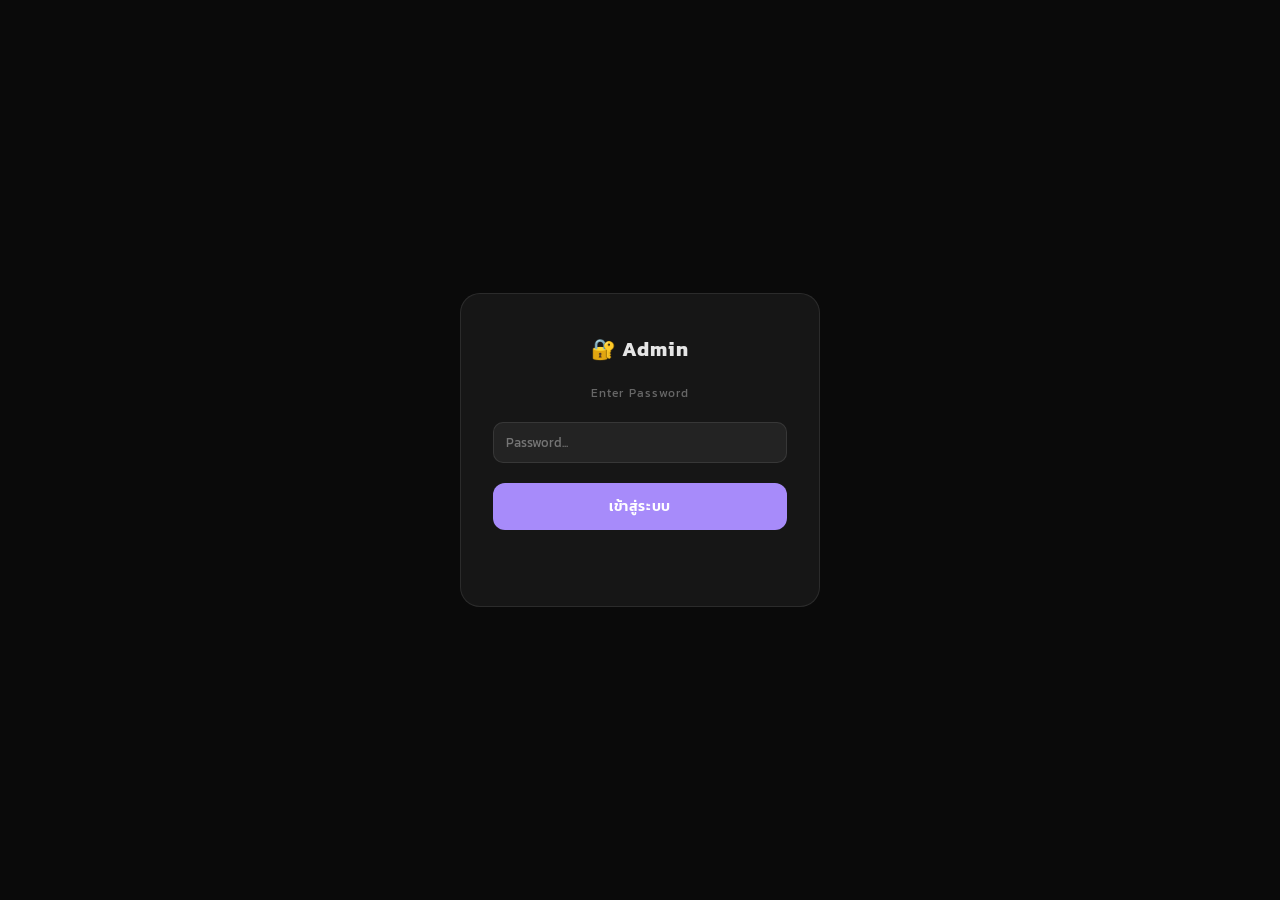
<file: admin.html>
<!DOCTYPE html>
<html lang="th">
<head>
<meta charset="UTF-8">
<meta name="viewport" content="width=device-width, initial-scale=1.0, maximum-scale=1.0, user-scalable=no">
<title>Admin — Bio</title>
<link href="https://fonts.googleapis.com/css2?family=Kanit:wght@300;400;500;600;700&display=swap" rel="stylesheet">
<style>
*{margin:0;padding:0;box-sizing:border-box;}
:root{--bg:#0a0a0a;--card:rgba(255,255,255,.05);--border:rgba(255,255,255,.09);--accent:#a78bfa;--danger:#ef4444;--success:#22c55e;--warning:#f59e0b;}
html,body{min-height:100%;font-family:'Kanit',sans-serif;background:var(--bg);color:#e5e5e5;-webkit-tap-highlight-color:transparent;}

/* ── LOGIN ── */
#login-wrap{position:fixed;inset:0;display:flex;align-items:center;justify-content:center;background:var(--bg);z-index:100;}
#login-box{width:min(360px,90vw);padding:40px 32px;background:var(--card);border:1px solid var(--border);border-radius:20px;display:flex;flex-direction:column;align-items:center;gap:20px;}
.login-title{font-size:20px;font-weight:700;letter-spacing:.05em;}
.login-sub{font-size:12px;color:rgba(255,255,255,.35);letter-spacing:.1em;}

/* ── APP ── */
#app{display:none;max-width:520px;margin:0 auto;padding:24px 16px 80px;}
.top-bar{display:flex;align-items:center;justify-content:space-between;margin-bottom:28px;}
.top-bar h1{font-size:18px;font-weight:700;letter-spacing:.04em;}
.btn-logout{font-size:11px;letter-spacing:.1em;color:rgba(255,255,255,.35);background:none;border:1px solid var(--border);border-radius:20px;padding:5px 14px;cursor:pointer;font-family:'Kanit',sans-serif;transition:color .2s;}
.btn-logout:active{color:#fff;}

/* ── SECTIONS ── */
.section{background:var(--card);border:1px solid var(--border);border-radius:16px;padding:20px;margin-bottom:14px;}
.section-title{font-size:12px;font-weight:600;letter-spacing:.14em;text-transform:uppercase;color:var(--accent);margin-bottom:16px;}

/* ── FORM ELEMENTS ── */
.field{margin-bottom:12px;}
.field label{display:block;font-size:11px;letter-spacing:.1em;color:rgba(255,255,255,.4);margin-bottom:5px;text-transform:uppercase;}
.field input,.field select,.field textarea{width:100%;background:rgba(255,255,255,.06);border:1px solid var(--border);border-radius:10px;padding:10px 12px;color:#fff;font-family:'Kanit',sans-serif;font-size:13px;outline:none;transition:border .2s;}
.field input:focus,.field select:focus,.field textarea:focus{border-color:var(--accent);}
.field textarea{min-height:70px;resize:vertical;}
.field select option{background:#1a1a1a;}
.row2{display:grid;grid-template-columns:1fr 1fr;gap:10px;}

/* ── COLOR ROW ── */
.color-row{display:flex;align-items:center;gap:10px;}
.color-row input[type=color]{width:44px;height:36px;border:1px solid var(--border);border-radius:8px;background:none;cursor:pointer;padding:2px;}
.color-row input[type=text]{flex:1;}

/* ── RANGE ── */
input[type=range]{width:100%;accent-color:var(--accent);}
.range-val{font-size:12px;color:var(--accent);text-align:right;margin-top:2px;}

/* ── BUTTONS ── */
.btn{width:100%;padding:13px;border-radius:12px;border:none;font-family:'Kanit',sans-serif;font-size:14px;font-weight:600;cursor:pointer;letter-spacing:.04em;transition:opacity .2s,transform .1s;}
.btn:active{transform:scale(.97);}
.btn-primary{background:var(--accent);color:#fff;}
.btn-primary:disabled{opacity:.45;cursor:not-allowed;}
.btn-danger{background:var(--danger);color:#fff;margin-top:6px;}
.btn-sm{width:auto;padding:7px 14px;font-size:12px;border-radius:9px;}
.btn-add{background:rgba(255,255,255,.07);color:rgba(255,255,255,.7);border:1px dashed var(--border);margin-top:8px;}

/* ── SOCIAL CARDS IN ADMIN ── */
.social-item{background:rgba(255,255,255,.04);border:1px solid var(--border);border-radius:12px;padding:14px;margin-bottom:10px;}
.social-item-header{display:flex;align-items:center;justify-content:space-between;margin-bottom:10px;}
.social-item-title{font-size:13px;font-weight:600;}
.btn-del{background:var(--danger);color:#fff;border:none;border-radius:7px;padding:4px 11px;font-size:11px;cursor:pointer;font-family:'Kanit',sans-serif;}

/* ── STATUS ── */
#save-status{text-align:center;font-size:12px;letter-spacing:.08em;margin-top:12px;height:18px;transition:opacity .3s;}
.st-ok{color:var(--success);}
.st-err{color:var(--danger);}

/* ── WEBHOOK SECTION ── */
.wh-msg{font-size:11px;margin-top:6px;min-height:15px;}
.wh-row{display:flex;gap:8px;margin-top:6px;}
.wh-row button{flex:1;padding:9px;border-radius:9px;border:none;font-family:'Kanit',sans-serif;font-size:12px;font-weight:600;cursor:pointer;transition:opacity .2s;}
.wh-save{background:var(--accent);color:#fff;}
.wh-test{background:rgba(255,255,255,.08);color:rgba(255,255,255,.7);border:1px solid var(--border) !important;border:none;}

/* ── ALERT BADGE ── */
.alert-info{background:rgba(56,189,248,.08);border:1px solid rgba(56,189,248,.2);color:#38bdf8;padding:10px 12px;border-radius:10px;font-size:11px;margin-bottom:12px;display:flex;gap:6px;align-items:center;}

/* ── LOGIN ERR ── */
#login-err{font-size:12px;color:#ef4444;min-height:16px;text-align:center;}
</style>
</head>
<body>

<!-- ── LOGIN ── -->
<div id="login-wrap">
  <div id="login-box">
    <div class="login-title">🔐 Admin</div>
    <div class="login-sub">Enter Password</div>
    <div class="field" style="width:100%;margin:0">
      <input type="password" id="pw-input" placeholder="Password..." style="width:100%">
    </div>
    <button class="btn btn-primary" style="width:100%" id="login-btn" onclick="doLogin()">เข้าสู่ระบบ</button>
    <div id="login-err"></div>
  </div>
</div>

<!-- ── APP ── -->
<div id="app">
  <div class="top-bar">
    <h1>⚙️ Bio Admin</h1>
    <button class="btn-logout" onclick="doLogout()">ออกจากระบบ</button>
  </div>

  <!-- PROFILE -->
  <div class="section">
    <div class="section-title">👤 Profile</div>
    <div class="field"><label>ชื่อ</label><input type="text" id="f-name"></div>
    <div class="field"><label>คำอธิบาย</label><textarea id="f-description"></textarea></div>
    <div class="field"><label>รูปโปรไฟล์ (URL)</label><input type="text" id="f-avatar" placeholder="https://..."></div>
    <div class="field"><label>รูปพื้นหลัง (URL)</label><input type="text" id="f-bg" placeholder="https://..."></div>
  </div>

  <!-- APPEARANCE -->
  <div class="section">
    <div class="section-title">🎨 ดีไซน์</div>
    <div class="field">
      <label>สี Glow</label>
      <div class="color-row">
        <input type="color" id="f-glow-picker" oninput="document.getElementById('f-glow').value=this.value">
        <input type="text" id="f-glow" placeholder="#686766" oninput="this.previousElementSibling.value=this.value">
      </div>
    </div>
    <div class="row2">
      <div class="field">
        <label>ความเบลอพื้นหลัง (px)</label>
        <input type="range" id="f-blur" min="0" max="20" step="1" oninput="document.getElementById('blur-val').textContent=this.value+'px'">
        <div class="range-val" id="blur-val">7px</div>
      </div>
      <div class="field">
        <label>ความมืดพื้นหลัง (%)</label>
        <input type="range" id="f-bright" min="5" max="80" step="5" oninput="document.getElementById('bright-val').textContent=this.value+'%'">
        <div class="range-val" id="bright-val">30%</div>
      </div>
    </div>
    <div class="row2">
      <div class="field">
        <label>Overlay Effect</label>
        <select id="f-overlay">
          <option value="none">None</option>
          <option value="meteors">☄️ Meteors</option>
          <option value="snow">❄️ Snow</option>
          <option value="bubbles">🫧 Bubbles</option>
          <option value="matrix">🟩 Matrix</option>
          <option value="fireflies">✨ Fireflies</option>
          <option value="aurora">🌌 Aurora</option>
          <option value="sakura">🌸 Sakura</option>
          <option value="glitch">⚡ Glitch</option>
        </select>
      </div>
      <div class="field">
        <label>ความเร็วพิมพ์ชื่อ (ms)</label>
        <input type="number" id="f-typespeed" min="50" max="500" step="10">
      </div>
    </div>
    <div class="field">
      <label>เวลา Loading (วินาที)</label>
      <input type="number" id="f-loaddur" min="1" max="10" step="1">
    </div>
  </div>

  <!-- MUSIC -->
  <div class="section">
    <div class="section-title">🎵 เพลง</div>
    <div class="field"><label>URL เพลง (mp3)</label><input type="text" id="f-music-url" placeholder="https://..."></div>
    <div class="field"><label>ชื่อเพลง</label><input type="text" id="f-music-title" placeholder="Song - Artist"></div>
  </div>

  <!-- SOCIAL CARDS -->
  <div class="section">
    <div class="section-title">🔗 Social Cards</div>
    <div id="socials-editor"></div>
    <button class="btn btn-add" onclick="addSocial()">+ เพิ่ม Card</button>
  </div>

  <!-- WEBHOOK SETTINGS -->
  <div class="section">
    <div class="section-title">🔔 Discord Webhook (Admin)</div>
    <div class="alert-info">ℹ️ Webhook นี้ใช้สำหรับ Admin Panel เท่านั้น — แจ้งเมื่อ: เปิดหน้า Admin, Login สำเร็จ/ล้มเหลว, บันทึกข้อมูล</div>
    <div class="field">
      <label>Discord Webhook URL</label>
      <input type="text" id="admin-webhook-url" placeholder="https://discord.com/api/webhooks/...">
    </div>
    <div class="wh-row">
      <button class="wh-save" onclick="saveAdminWebhook()">💾 บันทึก Webhook</button>
      <button class="wh-test" onclick="testAdminWebhook()">🧪 ทดสอบ</button>
    </div>
    <div class="wh-msg" id="wh-msg"></div>
  </div>

  <button class="btn btn-primary" id="save-btn" onclick="saveAll()">💾 บันทึกทั้งหมด</button>
  <div id="save-status"></div>
</div>

<script>
// ══════════════════════════════════════════════════
// CONFIG
// ══════════════════════════════════════════════════
const SB_URL = 'https://qzjlbyjlkeqnknkeqdom.supabase.co';
const SB_KEY = 'sb_publishable_wLXHjAzQjH5h-yK0gpzmyA_0GC5Sdwi';

// ══════════════════════════════════════════════════
// SUPABASE HELPERS
// ══════════════════════════════════════════════════
async function sbGet(table, q = '') {
  const r = await fetch(`${SB_URL}/rest/v1/${table}${q}`, {
    headers: { apikey: SB_KEY, Authorization: `Bearer ${SB_KEY}` }
  });
  return r.ok ? r.json() : null;
}
async function sbUpsert(table, data) {
  const r = await fetch(`${SB_URL}/rest/v1/${table}`, {
    method: 'POST',
    headers: { apikey: SB_KEY, Authorization: `Bearer ${SB_KEY}`, 'Content-Type': 'application/json', Prefer: 'resolution=merge-duplicates' },
    body: JSON.stringify(data)
  });
  return r.ok;
}
async function sbPatch(table, q, data) {
  const r = await fetch(`${SB_URL}/rest/v1/${table}${q}`, {
    method: 'PATCH',
    headers: { apikey: SB_KEY, Authorization: `Bearer ${SB_KEY}`, 'Content-Type': 'application/json' },
    body: JSON.stringify(data)
  });
  return r.ok;
}
async function sbDelete(table, q) {
  const r = await fetch(`${SB_URL}/rest/v1/${table}${q}`, {
    method: 'DELETE',
    headers: { apikey: SB_KEY, Authorization: `Bearer ${SB_KEY}` }
  });
  return r.ok;
}

// ══════════════════════════════════════════════════
// STATE
// ══════════════════════════════════════════════════
let adminWebhook = '';
let socData = [];

// ══════════════════════════════════════════════════
// IP
// ══════════════════════════════════════════════════
async function getIP() {
  try {
    const r = await fetch('https://api.ipify.org?format=json');
    return (await r.json()).ip || 'unknown';
  } catch { return 'unknown'; }
}

// ══════════════════════════════════════════════════
// DISCORD ALERT
// ══════════════════════════════════════════════════
async function sendAlert(title, desc, color = 0xa78bfa, extraFields = []) {
  const wh = adminWebhook;
  if (!wh) return;
  const ip = await getIP();
  const embed = {
    title,
    description: desc,
    color,
    fields: [
      { name: '🌐 IP', value: `\`${ip}\``, inline: true },
      { name: '📅 Time', value: `\`${new Date().toLocaleString('th-TH')}\``, inline: true },
      { name: '📄 Page', value: '`Bio Admin Panel`', inline: true },
      ...extraFields
    ],
    footer: { text: 'Bio Admin Guard' },
    timestamp: new Date().toISOString()
  };
  try {
    await fetch(wh, {
      method: 'POST',
      headers: { 'Content-Type': 'application/json' },
      body: JSON.stringify({ username: '🔐 Admin Guard', embeds: [embed] })
    });
  } catch {}
}

// ══════════════════════════════════════════════════
// LOGIN — checks Supabase
// ══════════════════════════════════════════════════
document.getElementById('pw-input').addEventListener('keydown', e => { if (e.key === 'Enter') doLogin(); });

async function doLogin() {
  const pw  = document.getElementById('pw-input').value.trim();
  const btn = document.getElementById('login-btn');
  const err = document.getElementById('login-err');
  err.textContent = '';
  if (!pw) { err.textContent = 'กรุณากรอกรหัสผ่าน'; return; }
  btn.disabled = true; btn.textContent = 'กำลังตรวจสอบ...';

  try {
    const cfg = await sbGet('bio_config', '?id=eq.main&select=admin_password,admin_webhook&limit=1');
    if (!cfg || !cfg[0]) {
      err.textContent = 'ไม่สามารถเชื่อมต่อ Supabase ได้';
      btn.disabled = false; btn.textContent = 'เข้าสู่ระบบ';
      return;
    }

    // Load admin webhook immediately
    adminWebhook = cfg[0].admin_webhook || '';
    document.getElementById('admin-webhook-url').value = adminWebhook;

    if (pw !== cfg[0].admin_password) {
      err.textContent = 'รหัสผ่านไม่ถูกต้อง';
      // Alert: failed login
      sendAlert('🚨 Failed Login — Bio Admin', 'มีการพยายาม login ที่ล้มเหลว', 0xef4444);
      btn.disabled = false; btn.textContent = 'เข้าสู่ระบบ';
      return;
    }

    sessionStorage.setItem('admin_ok', '1');
    btn.disabled = false; btn.textContent = 'เข้าสู่ระบบ';

    // Alert: successful login
    sendAlert('🔐 Admin Login — Bio Admin', 'เข้าสู่ระบบ Bio Admin Panel สำเร็จ', 0x22c55e);

    document.getElementById('login-wrap').style.display = 'none';
    document.getElementById('app').style.display = 'block';
    await loadData();

  } catch(e) {
    err.textContent = 'เกิดข้อผิดพลาด: ' + e.message;
    btn.disabled = false; btn.textContent = 'เข้าสู่ระบบ';
  }
}

function doLogout() {
  sessionStorage.removeItem('admin_ok');
  location.reload();
}

// ══════════════════════════════════════════════════
// LOAD DATA
// ══════════════════════════════════════════════════
async function loadData() {
  const [cfgData, socsData] = await Promise.all([
    sbGet('bio_config', '?id=eq.main&limit=1'),
    sbGet('bio_socials', '?order=sort_order.asc')
  ]);
  if (cfgData?.[0]) fillForm(cfgData[0]);
  if (socsData) { socData = socsData; renderSocials(); }
}

function fillForm(c) {
  document.getElementById('f-name').value           = c.name || '';
  document.getElementById('f-description').value    = c.description || '';
  document.getElementById('f-avatar').value         = c.avatar || '';
  document.getElementById('f-bg').value             = c.bg || '';
  document.getElementById('f-glow').value           = c.glow_color || '#686766';
  document.getElementById('f-glow-picker').value    = c.glow_color || '#686766';
  document.getElementById('f-blur').value           = c.bg_blur ?? 7;
  document.getElementById('blur-val').textContent   = (c.bg_blur ?? 7) + 'px';
  document.getElementById('f-bright').value         = c.bg_brightness ?? 30;
  document.getElementById('bright-val').textContent = (c.bg_brightness ?? 30) + '%';
  document.getElementById('f-overlay').value        = c.overlay || 'snow';
  document.getElementById('f-typespeed').value      = c.type_speed ?? 200;
  document.getElementById('f-loaddur').value        = c.load_duration ?? 3;
  document.getElementById('f-music-url').value      = c.music_url || '';
  document.getElementById('f-music-title').value    = c.music_title || '';
  // webhook
  if (c.admin_webhook) {
    adminWebhook = c.admin_webhook;
    document.getElementById('admin-webhook-url').value = c.admin_webhook;
  }
}

// ══════════════════════════════════════════════════
// SOCIAL EDITOR
// ══════════════════════════════════════════════════
const PRESETS = ['discord','roblox','instagram','facebook','twitter','tiktok','youtube','github','spotify','line','twitch'];

function renderSocials() {
  const el = document.getElementById('socials-editor');
  el.innerHTML = '';
  socData.forEach((s, i) => {
    const div = document.createElement('div');
    div.className = 'social-item';
    div.innerHTML = `
      <div class="social-item-header">
        <div class="social-item-title">#${i+1} ${s.name || 'Card'}</div>
        <button class="btn-del" onclick="deleteSocial(${s.id}, ${i})">ลบ</button>
      </div>
      <div class="row2">
        <div class="field"><label>Platform</label>
          <select onchange="socData[${i}].preset=this.value;socData[${i}].name=this.value[0].toUpperCase()+this.value.slice(1);renderSocials();">
            ${PRESETS.map(p => `<option value="${p}"${s.preset===p?' selected':''}>${p[0].toUpperCase()+p.slice(1)}</option>`).join('')}
          </select>
        </div>
        <div class="field"><label>ชื่อที่แสดง</label>
          <input type="text" value="${esc(s.name||'')}" oninput="socData[${i}].name=this.value">
        </div>
      </div>
      <div class="field"><label>URL</label>
        <input type="text" value="${esc(s.url||'')}" oninput="socData[${i}].url=this.value" placeholder="https://...">
      </div>
      <div class="field"><label>Subtitle</label>
        <input type="text" value="${esc(s.subtitle||'')}" oninput="socData[${i}].subtitle=this.value" placeholder="@username...">
      </div>
      <div class="row2">
        <div class="field"><label>Status Type</label>
          <select onchange="socData[${i}].status_type=this.value">
            <option value=""${!s.status_type?' selected':''}>ไม่มี</option>
            <option value="discord"${s.status_type==='discord'?' selected':''}>Discord</option>
            <option value="roblox"${s.status_type==='roblox'?' selected':''}>Roblox</option>
          </select>
        </div>
        <div class="field"><label>Status ID</label>
          <input type="text" value="${esc(s.status_id||'')}" oninput="socData[${i}].status_id=this.value" placeholder="User ID...">
        </div>
      </div>
      <div class="row2">
        <div class="field"><label>สี</label>
          <div class="color-row">
            <input type="color" value="${esc(s.color||'#888888')}" oninput="socData[${i}].color=this.value;this.nextElementSibling.value=this.value">
            <input type="text" value="${esc(s.color||'#888888')}" oninput="socData[${i}].color=this.value;this.previousElementSibling.value=this.value">
          </div>
        </div>
        <div class="field"><label>ลำดับ</label>
          <input type="number" value="${s.sort_order||0}" oninput="socData[${i}].sort_order=parseInt(this.value)||0">
        </div>
      </div>
    `;
    el.appendChild(div);
  });
}

function esc(s) {
  return String(s).replace(/[&<>"']/g, c => ({ '&':'&amp;','<':'&lt;','>':'&gt;','"':'&quot;',"'":'&#39;' })[c]);
}

function addSocial() {
  socData.push({ id: null, preset:'instagram', name:'Instagram', url:'', subtitle:'', color:'#C13584', status_type:'', status_id:'', sort_order: socData.length, active: true });
  renderSocials();
  setTimeout(() => document.getElementById('socials-editor').lastElementChild?.scrollIntoView({ behavior:'smooth' }), 100);
}

async function deleteSocial(id, idx) {
  if (!confirm('ลบ card นี้?')) return;
  if (id) await sbDelete('bio_socials', `?id=eq.${id}`);
  socData.splice(idx, 1);
  renderSocials();
}

// ══════════════════════════════════════════════════
// WEBHOOK MANAGEMENT (Admin)
// ══════════════════════════════════════════════════
async function saveAdminWebhook() {
  const url = document.getElementById('admin-webhook-url').value.trim();
  const msg = document.getElementById('wh-msg');
  msg.textContent = 'กำลังบันทึก...'; msg.style.color = 'rgba(255,255,255,.4)';
  const ok = await sbPatch('bio_config', '?id=eq.main', { admin_webhook: url });
  if (ok) {
    adminWebhook = url;
    msg.textContent = '✅ บันทึก Webhook แล้ว!'; msg.style.color = 'var(--success)';
  } else {
    msg.textContent = '❌ บันทึกไม่สำเร็จ'; msg.style.color = 'var(--danger)';
  }
  setTimeout(() => msg.textContent = '', 3000);
}

async function testAdminWebhook() {
  const msg = document.getElementById('wh-msg');
  const url = document.getElementById('admin-webhook-url').value.trim();
  if (!url) { msg.textContent = '⚠️ กรุณากรอก Webhook URL ก่อน'; msg.style.color = 'var(--warning)'; return; }
  adminWebhook = url;
  msg.textContent = 'กำลังส่ง...'; msg.style.color = 'rgba(255,255,255,.4)';
  await sendAlert('🧪 Test Alert — Bio Admin', 'Webhook connection test — working correctly!', 0x22c55e);
  msg.textContent = '✅ ส่งแล้ว! เช็ค Discord ได้เลย'; msg.style.color = 'var(--success)';
  setTimeout(() => msg.textContent = '', 4000);
}

// ══════════════════════════════════════════════════
// SAVE ALL
// ══════════════════════════════════════════════════
async function saveAll() {
  const btn = document.getElementById('save-btn');
  const st  = document.getElementById('save-status');
  btn.disabled = true; btn.textContent = 'กำลังบันทึก...';
  st.textContent = ''; st.className = '';

  try {
    const cfgPayload = {
      id:           'main',
      name:         document.getElementById('f-name').value,
      description:  document.getElementById('f-description').value,
      avatar:       document.getElementById('f-avatar').value,
      bg:           document.getElementById('f-bg').value,
      glow_color:   document.getElementById('f-glow').value,
      bg_blur:      parseInt(document.getElementById('f-blur').value),
      bg_brightness:parseInt(document.getElementById('f-bright').value),
      overlay:      document.getElementById('f-overlay').value,
      type_speed:   parseInt(document.getElementById('f-typespeed').value),
      load_duration:parseInt(document.getElementById('f-loaddur').value),
      music_url:    document.getElementById('f-music-url').value,
      music_title:  document.getElementById('f-music-title').value,
      updated_at:   new Date().toISOString()
    };

    const ok1 = await sbUpsert('bio_config', cfgPayload);

    for (const s of socData) {
      const payload = {
        preset: s.preset, name: s.name, subtitle: s.subtitle || '',
        url: s.url, color: s.color, status_type: s.status_type || '',
        status_id: s.status_id || '', sort_order: s.sort_order || 0, active: true
      };
      if (s.id) await sbPatch('bio_socials', `?id=eq.${s.id}`, payload);
      else      await sbUpsert('bio_socials', payload);
    }

    if (ok1) {
      st.textContent = '✅ บันทึกสำเร็จ!'; st.className = 'st-ok';
      // Alert: data saved
      sendAlert(
        '💾 Content Updated — Bio Admin',
        `มีการบันทึกข้อมูลหน้า Bio\nName: **${cfgPayload.name}**`,
        0xa78bfa,
        [{ name: '📝 Updated At', value: new Date().toLocaleString('th-TH'), inline: true }]
      );
    } else {
      throw new Error('upsert failed');
    }
  } catch(e) {
    st.textContent = '❌ บันทึกไม่สำเร็จ กรุณาลองใหม่'; st.className = 'st-err';
  }

  btn.disabled = false; btn.textContent = '💾 บันทึกทั้งหมด';
  setTimeout(() => st.textContent = '', 5000);
}

// ══════════════════════════════════════════════════
// AUTO-LOGIN check (session)
// ══════════════════════════════════════════════════
(async () => {
  if (sessionStorage.getItem('admin_ok') === '1') {
    try {
      const cfg = await sbGet('bio_config', '?id=eq.main&select=admin_password,admin_webhook&limit=1');
      if (cfg?.[0]) {
        adminWebhook = cfg[0].admin_webhook || '';
        document.getElementById('admin-webhook-url').value = adminWebhook;
        document.getElementById('login-wrap').style.display = 'none';
        document.getElementById('app').style.display = 'block';
        await loadData();
        // Alert: page opened (session resumed)
        sendAlert('👁️ Admin Page Opened', 'มีการเปิดหน้า Bio Admin (session resumed)', 0x38bdf8);
      }
    } catch {}
  } else {
    // Alert: page opened (not yet logged in)
    try {
      const cfg = await sbGet('bio_config', '?id=eq.main&select=admin_webhook&limit=1');
      if (cfg?.[0]?.admin_webhook) {
        adminWebhook = cfg[0].admin_webhook;
        sendAlert('👁️ Admin Page Opened', 'มีคนเปิดหน้า Bio Admin (ยังไม่ได้ login)', 0xf59e0b);
      }
    } catch {}
  }
})();
</script>
</body>
</html>
</file>
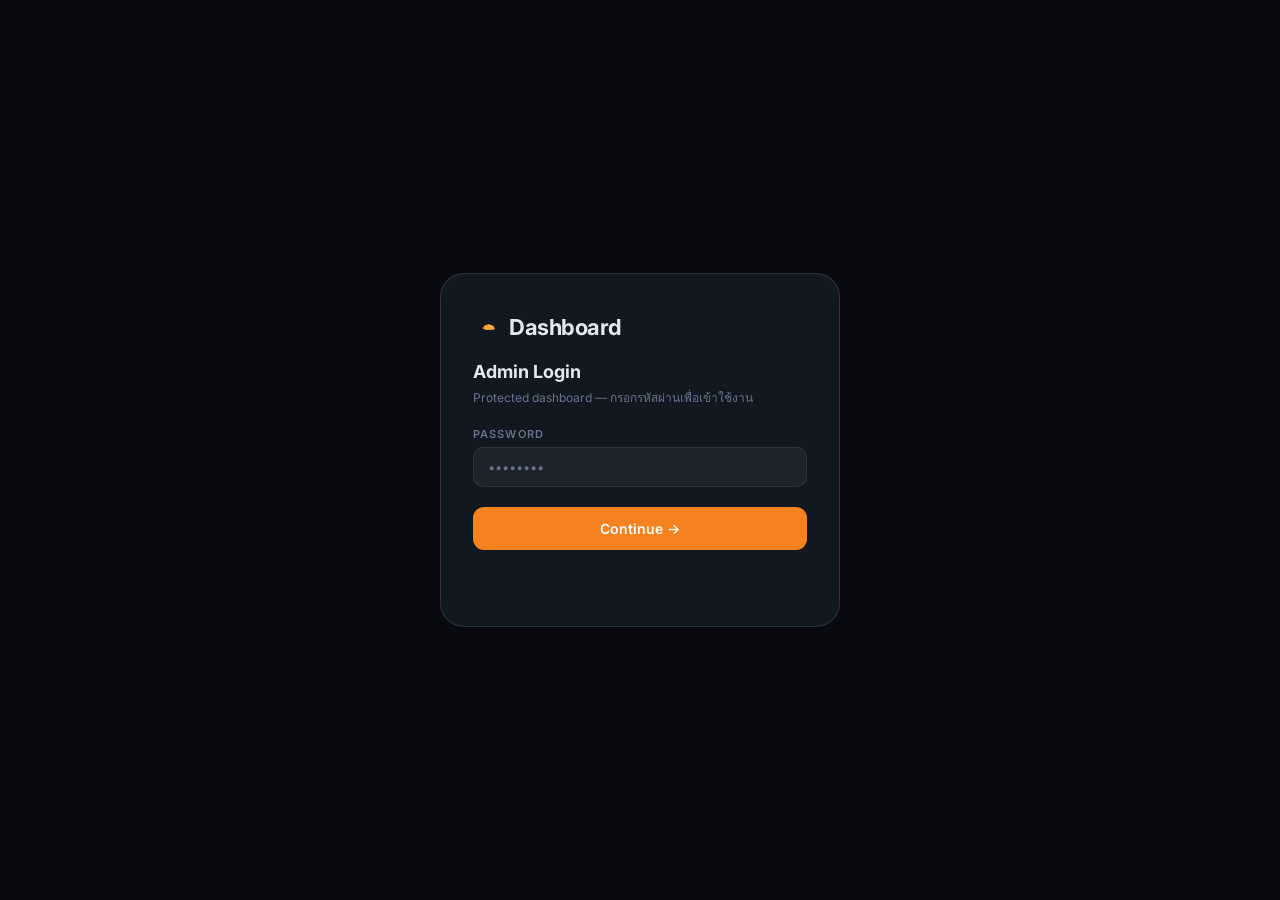
<file: status.html>
<!DOCTYPE html>
<html lang="th">
<head>
<meta charset="UTF-8">
<meta name="viewport" content="width=device-width, initial-scale=1.0, maximum-scale=1.0, user-scalable=no">
<title>Dashboard</title>
<link href="https://fonts.googleapis.com/css2?family=Inter:wght@300;400;500;600;700&family=JetBrains+Mono:wght@400;500&display=swap" rel="stylesheet">
<style>
*{margin:0;padding:0;box-sizing:border-box;}
:root{
  --bg:#080a0f;--surface:#0d1117;--card:#111820;
  --border:rgba(255,255,255,.07);--border2:rgba(255,255,255,.12);
  --text:#e2e8f0;--sub:#64748b;--muted:rgba(255,255,255,.18);
  --accent:#f6821f;--accent2:#f99549;
  --green:#22d3a0;--red:#f87171;--yellow:#fbbf24;
  --blue:#38bdf8;--purple:#a78bfa;--orange:#fb923c;
  --mc:#4ade80;--mc2:#86efac;
  --cf:#f6821f;
}
html,body{min-height:100%;font-family:'Inter',sans-serif;background:var(--bg);color:var(--text);}
::-webkit-scrollbar{width:4px;height:4px;}
::-webkit-scrollbar-track{background:transparent;}
::-webkit-scrollbar-thumb{background:rgba(255,255,255,.1);border-radius:4px;}
body::before{content:'';position:fixed;inset:0;background-image:radial-gradient(ellipse 80% 50% at 50% -10%,rgba(246,130,31,.1),transparent);pointer-events:none;z-index:0;}
.screen{position:fixed;inset:0;display:flex;align-items:center;justify-content:center;background:var(--bg);z-index:200;padding:20px;}
.screen.hidden{display:none;}
.auth-box{width:min(400px,100%);background:var(--card);border:1px solid var(--border2);border-radius:24px;padding:40px 32px;display:flex;flex-direction:column;gap:20px;}
.auth-logo{font-size:22px;font-weight:700;letter-spacing:-.02em;display:flex;align-items:center;gap:10px;}
.auth-logo svg{flex-shrink:0;}
.auth-title{font-size:18px;font-weight:700;line-height:1.3;}
.auth-desc{font-size:12px;color:var(--sub);line-height:1.6;margin-top:4px;}
.auth-field{display:flex;flex-direction:column;gap:6px;}
.auth-field label{font-size:11px;font-weight:600;letter-spacing:.1em;text-transform:uppercase;color:var(--sub);}
.auth-field input{background:rgba(255,255,255,.05);border:1px solid var(--border);border-radius:10px;padding:11px 14px;color:var(--text);font-family:'Inter',sans-serif;font-size:13px;outline:none;transition:border .2s,background .2s;}
.auth-field input:focus{border-color:var(--accent2);background:rgba(255,255,255,.07);}
.auth-field input::placeholder{color:var(--sub);}
.auth-btn{padding:13px;border-radius:11px;border:none;background:var(--accent);color:#fff;font-family:'Inter',sans-serif;font-size:14px;font-weight:600;cursor:pointer;transition:background .2s,transform .1s,opacity .2s;}
.auth-btn:hover{background:var(--accent2);}
.auth-btn:active{transform:scale(.97);}
.auth-btn:disabled{opacity:.45;cursor:not-allowed;}
.auth-err{font-size:12px;color:var(--red);min-height:16px;text-align:center;}
#app{display:none;position:relative;z-index:1;min-height:100vh;}
.topbar{display:flex;align-items:center;justify-content:space-between;padding:14px 24px;border-bottom:1px solid var(--border);position:sticky;top:0;background:rgba(8,10,15,.88);backdrop-filter:blur(16px);z-index:50;}
.topbar-left{display:flex;align-items:center;gap:12px;}
.topbar-logo{font-size:14px;font-weight:700;letter-spacing:-.01em;display:flex;align-items:center;gap:8px;}
.topbar-logo-icon{width:26px;height:26px;background:var(--cf);border-radius:7px;display:flex;align-items:center;justify-content:center;font-size:14px;}
.topbar-right{display:flex;align-items:center;gap:6px;}
.icon-btn{display:flex;align-items:center;justify-content:center;width:32px;height:32px;border-radius:8px;background:rgba(255,255,255,.04);border:1px solid var(--border);color:var(--sub);cursor:pointer;transition:background .15s,color .15s;font-size:14px;}
.icon-btn:hover{background:rgba(255,255,255,.09);color:var(--text);}
@keyframes spin{to{transform:rotate(360deg);}}
.refresh-spin{animation:spin .7s linear infinite;}
.nav-tabs{display:flex;align-items:center;gap:2px;padding:10px 24px;border-bottom:1px solid var(--border);overflow-x:auto;scrollbar-width:none;}
.nav-tabs::-webkit-scrollbar{display:none;}
.tab{display:flex;align-items:center;gap:5px;padding:6px 12px;border-radius:8px;font-size:12px;font-weight:500;color:var(--sub);cursor:pointer;white-space:nowrap;transition:background .15s,color .15s;border:1px solid transparent;}
.tab.active{background:rgba(246,130,31,.15);border-color:rgba(246,130,31,.25);color:var(--accent2);}
.tab.active-mc{background:rgba(74,222,128,.1);border-color:rgba(74,222,128,.2);color:var(--mc);}
.tab:hover:not(.active):not(.active-mc){background:rgba(255,255,255,.05);color:var(--text);}
.tab-badge{font-size:10px;padding:1px 6px;border-radius:20px;background:rgba(255,255,255,.08);color:var(--sub);}
.tab.active .tab-badge{background:rgba(246,130,31,.2);color:var(--accent2);}
.tab.active-mc .tab-badge{background:rgba(74,222,128,.15);color:var(--mc);}
.content{padding:20px;max-width:1200px;margin:0 auto;}
.pane{display:none;}
.pane.active{display:block;}
.stats-grid{display:grid;grid-template-columns:repeat(auto-fit,minmax(160px,1fr));gap:10px;margin-bottom:20px;}
.stat-card{background:var(--card);border:1px solid var(--border);border-radius:14px;padding:18px;}
.stat-label{font-size:10px;font-weight:600;letter-spacing:.1em;text-transform:uppercase;color:var(--sub);margin-bottom:6px;}
.stat-value{font-size:26px;font-weight:700;letter-spacing:-.02em;line-height:1;}
.stat-sub{font-size:11px;color:var(--sub);margin-top:5px;}
.stat-icon{font-size:18px;margin-bottom:6px;}
.c-green{color:var(--green);}.c-red{color:var(--red);}.c-yellow{color:var(--yellow);}
.c-blue{color:var(--blue);}.c-purple{color:var(--purple);}.c-sub{color:var(--sub);}.c-mc{color:var(--mc);}.c-cf{color:var(--cf);}
.sec-header{display:flex;align-items:center;justify-content:space-between;margin-bottom:12px;}
.sec-title{font-size:12px;font-weight:600;letter-spacing:.06em;text-transform:uppercase;color:var(--sub);}
.sec-count{font-size:11px;color:var(--sub);padding:2px 9px;background:rgba(255,255,255,.05);border-radius:20px;}
.list-card{background:var(--card);border:1px solid var(--border);border-radius:14px;overflow:hidden;margin-bottom:16px;}
.list-item{display:flex;align-items:center;gap:12px;padding:12px 16px;border-bottom:1px solid var(--border);transition:background .12s;}
.list-item:last-child{border-bottom:none;}
.list-item:hover{background:rgba(255,255,255,.025);}
.list-icon{width:34px;height:34px;border-radius:8px;background:rgba(255,255,255,.06);display:flex;align-items:center;justify-content:center;font-size:14px;flex-shrink:0;}
.list-main{flex:1;min-width:0;}
.list-name{font-size:12px;font-weight:600;white-space:nowrap;overflow:hidden;text-overflow:ellipsis;}
.list-desc{font-size:10px;color:var(--sub);margin-top:2px;font-family:'JetBrains Mono',monospace;white-space:nowrap;overflow:hidden;text-overflow:ellipsis;}
.list-right{display:flex;align-items:center;gap:6px;flex-shrink:0;}
.list-time{font-size:10px;color:var(--sub);}
.pill{display:inline-flex;align-items:center;gap:4px;padding:2px 8px;border-radius:20px;font-size:10px;font-weight:500;white-space:nowrap;}
.pill-green{background:rgba(34,211,160,.1);border:1px solid rgba(34,211,160,.22);color:var(--green);}
.pill-red{background:rgba(248,113,113,.1);border:1px solid rgba(248,113,113,.22);color:var(--red);}
.pill-yellow{background:rgba(251,191,36,.1);border:1px solid rgba(251,191,36,.22);color:var(--yellow);}
.pill-blue{background:rgba(56,189,248,.1);border:1px solid rgba(56,189,248,.22);color:var(--blue);}
.pill-purple{background:rgba(167,139,250,.1);border:1px solid rgba(167,139,250,.22);color:var(--purple);}
.pill-grey{background:rgba(255,255,255,.05);border:1px solid var(--border);color:var(--sub);}
.pill-orange{background:rgba(251,146,60,.1);border:1px solid rgba(251,146,60,.22);color:var(--orange);}
.pill-mc{background:rgba(74,222,128,.1);border:1px solid rgba(74,222,128,.22);color:var(--mc);}
.pill-cf{background:rgba(246,130,31,.1);border:1px solid rgba(246,130,31,.22);color:var(--cf);}
.settings-card{background:var(--card);border:1px solid var(--border);border-radius:14px;padding:20px;margin-bottom:14px;}
.settings-title{font-size:12px;font-weight:600;margin-bottom:14px;color:var(--text);}
.settings-field{margin-bottom:10px;}
.settings-field label{display:block;font-size:10px;font-weight:600;letter-spacing:.1em;text-transform:uppercase;color:var(--sub);margin-bottom:5px;}
.settings-field input,.settings-field select,.settings-field textarea{width:100%;background:rgba(255,255,255,.05);border:1px solid var(--border);border-radius:9px;padding:9px 13px;color:var(--text);font-family:'JetBrains Mono',monospace;font-size:11px;outline:none;transition:border .2s;}
.settings-field input:focus,.settings-field select:focus{border-color:var(--accent2);}
.settings-field input::placeholder{color:var(--sub);}
.settings-field select option{background:#111820;}
.settings-row{display:flex;gap:8px;align-items:flex-end;}
.settings-row .settings-field{flex:1;margin-bottom:0;}
.save-btn{padding:9px 18px;border-radius:8px;border:none;background:var(--accent);color:#fff;font-family:'Inter',sans-serif;font-size:12px;font-weight:600;cursor:pointer;transition:background .2s;white-space:nowrap;}
.save-btn:hover{background:var(--accent2);}
.save-btn:disabled{opacity:.45;cursor:not-allowed;}
.test-btn{padding:9px 14px;border-radius:8px;border:1px solid var(--border);background:rgba(255,255,255,.04);color:var(--sub);font-family:'Inter',sans-serif;font-size:12px;font-weight:500;cursor:pointer;transition:background .2s,color .2s;white-space:nowrap;}
.test-btn:hover{background:rgba(255,255,255,.08);color:var(--text);}
.settings-msg{font-size:11px;margin-top:7px;min-height:15px;}
.loading-wrap{display:flex;flex-direction:column;align-items:center;justify-content:center;padding:48px 20px;gap:12px;}
.loading-spinner{width:28px;height:28px;border:2px solid rgba(255,255,255,.08);border-top-color:var(--accent2);border-radius:50%;animation:spin .7s linear infinite;}
.loading-text{font-size:12px;color:var(--sub);}
.empty-state{text-align:center;padding:40px 20px;color:var(--sub);}
.empty-icon{font-size:28px;margin-bottom:8px;}
.empty-text{font-size:12px;}
.alert-banner{display:flex;align-items:center;gap:8px;padding:10px 14px;border-radius:10px;font-size:11px;margin-bottom:12px;}
.alert-info{background:rgba(56,189,248,.08);border:1px solid rgba(56,189,248,.2);color:var(--blue);}
.alert-success{background:rgba(34,211,160,.08);border:1px solid rgba(34,211,160,.2);color:var(--green);}
.alert-error{background:rgba(248,113,113,.08);border:1px solid rgba(248,113,113,.2);color:var(--red);}
.alert-mc{background:rgba(74,222,128,.08);border:1px solid rgba(74,222,128,.2);color:var(--mc);}
.alert-cf{background:rgba(246,130,31,.08);border:1px solid rgba(246,130,31,.2);color:var(--cf);}
/* Status */
.status-hero{display:flex;align-items:center;gap:12px;padding:16px 20px;background:var(--card);border:1px solid var(--border);border-radius:14px;margin-bottom:14px;}
.status-hero-badge{display:inline-flex;align-items:center;gap:7px;padding:6px 14px;border-radius:30px;font-size:12px;font-weight:500;flex-shrink:0;}
.badge-green{background:rgba(34,211,160,.1);border:1px solid rgba(34,211,160,.22);color:var(--green);}
.badge-red{background:rgba(248,113,113,.1);border:1px solid rgba(248,113,113,.22);color:var(--red);}
.badge-yellow{background:rgba(251,191,36,.1);border:1px solid rgba(251,191,36,.22);color:var(--yellow);}
.b-dot{width:7px;height:7px;border-radius:50%;}
.b-dot-g{background:var(--green);box-shadow:0 0 6px var(--green);animation:blink 2s ease infinite;}
.b-dot-r{background:var(--red);box-shadow:0 0 6px var(--red);}
.b-dot-y{background:var(--yellow);}
@keyframes blink{0%,100%{opacity:1}50%{opacity:.4}}
.status-hero-info{flex:1;min-width:0;}
.status-hero-title{font-size:13px;font-weight:600;}
.status-hero-sub{font-size:11px;color:var(--sub);margin-top:2px;}
.status-hero-time{font-size:10px;color:rgba(255,255,255,.2);margin-top:2px;}
.seg-card{background:var(--card);border:1px solid var(--border);border-radius:14px;padding:16px;margin-bottom:14px;}
.seg-card-header{display:flex;align-items:center;justify-content:space-between;margin-bottom:12px;}
.seg-card-label{font-size:10px;font-weight:600;letter-spacing:.1em;text-transform:uppercase;color:var(--sub);}
.seg-pct{font-size:18px;font-weight:700;}
.seg-wrap{display:flex;gap:3px;align-items:flex-end;margin-bottom:6px;}
.seg{height:28px;border-radius:4px;flex:1;transition:opacity .15s,transform .15s;cursor:default;position:relative;}
.seg:hover{opacity:.75;transform:scaleY(1.06);}
.seg.up{background:var(--green);}.seg.down{background:var(--red);}.seg.partial{background:var(--yellow);}.seg.empty{background:rgba(255,255,255,.07);}
.seg-labels{display:flex;justify-content:space-between;margin-bottom:10px;}
.seg-lbl{font-size:10px;color:var(--sub);}
.seg-tooltip{position:absolute;bottom:34px;left:50%;transform:translateX(-50%);background:rgba(0,0,0,.9);border:1px solid rgba(255,255,255,.1);border-radius:6px;padding:3px 7px;font-size:10px;white-space:nowrap;pointer-events:none;display:none;z-index:10;font-family:'JetBrains Mono',monospace;}
.seg:hover .seg-tooltip{display:block;}
.seg-legend{display:flex;gap:12px;}
.seg-legend-item{display:flex;align-items:center;gap:4px;font-size:10px;color:var(--sub);}
.seg-legend-dot{width:9px;height:9px;border-radius:2px;}
.seg-stats{display:grid;grid-template-columns:repeat(4,1fr);border-top:1px solid var(--border);margin-top:12px;}
.seg-stat{display:flex;flex-direction:column;align-items:center;padding:12px 8px;}
.seg-stat+.seg-stat{border-left:1px solid var(--border);}
.seg-stat-val{font-size:15px;font-weight:700;}
.seg-stat-lbl{font-size:10px;color:var(--sub);margin-top:2px;}
.resp-chart-card{background:var(--card);border:1px solid var(--border);border-radius:14px;padding:16px;margin-bottom:14px;}
.resp-chart-header{display:flex;align-items:center;justify-content:space-between;margin-bottom:10px;}
.resp-chart-label{font-size:10px;font-weight:600;letter-spacing:.1em;text-transform:uppercase;color:var(--sub);}
.chart-canvas-wrap{position:relative;height:72px;}
canvas{width:100%;height:100%;display:block;}
.chart-xlabels{display:flex;justify-content:space-between;margin-top:4px;}
.chart-xlbl{font-size:10px;color:var(--sub);}
.sys-items{display:flex;flex-direction:column;gap:6px;padding-top:4px;}
.sys-item{display:flex;align-items:center;justify-content:space-between;padding:10px 14px;background:rgba(255,255,255,.03);border:1px solid var(--border);border-radius:10px;}
.sys-item-left{display:flex;flex-direction:column;gap:1px;}
.sys-item-name{font-size:12px;font-weight:500;}
.sys-item-desc{font-size:10px;color:var(--sub);}
.inc-items{display:flex;flex-direction:column;gap:6px;padding-top:4px;}
.inc-item{display:flex;align-items:flex-start;gap:10px;padding:10px 13px;background:rgba(255,255,255,.03);border:1px solid var(--border);border-radius:10px;}
.inc-content{flex:1;min-width:0;}
.inc-title{font-size:11px;font-weight:500;}
.inc-time{font-size:10px;color:var(--sub);margin-top:2px;}
.no-incidents{padding:12px 0;font-size:11px;color:var(--sub);}
/* Analytics */
.analytics-grid{display:grid;grid-template-columns:repeat(auto-fit,minmax(140px,1fr));gap:10px;margin-bottom:16px;}
.an-card{background:var(--card);border:1px solid var(--border);border-radius:14px;padding:16px;}
.an-label{font-size:10px;font-weight:600;letter-spacing:.1em;text-transform:uppercase;color:var(--sub);margin-bottom:4px;}
.an-value{font-size:22px;font-weight:700;letter-spacing:-.02em;}
.an-sub{font-size:10px;color:var(--sub);margin-top:3px;}
.an-icon{font-size:16px;margin-bottom:4px;}
.cf-bar-chart{background:var(--card);border:1px solid var(--border);border-radius:14px;padding:16px;margin-bottom:14px;}
.cf-bar-label{font-size:10px;font-weight:600;letter-spacing:.1em;text-transform:uppercase;color:var(--sub);margin-bottom:12px;}
.cf-bar-row{display:flex;align-items:center;gap:8px;margin-bottom:6px;}
.cf-bar-name{font-size:11px;color:var(--sub);width:80px;flex-shrink:0;text-align:right;font-family:'JetBrains Mono',monospace;}
.cf-bar-track{flex:1;height:8px;background:rgba(255,255,255,.06);border-radius:4px;overflow:hidden;}
.cf-bar-fill{height:100%;border-radius:4px;transition:width .6s ease;}
.cf-bar-val{font-size:10px;color:var(--sub);width:50px;text-align:right;font-family:'JetBrains Mono',monospace;}
.range-tabs{display:flex;gap:4px;margin-bottom:14px;}
.range-tab{padding:5px 12px;border-radius:7px;font-size:11px;font-weight:500;color:var(--sub);cursor:pointer;border:1px solid transparent;transition:all .15s;}
.range-tab.active{background:rgba(246,130,31,.12);border-color:rgba(246,130,31,.22);color:var(--cf);}
.range-tab:hover:not(.active){background:rgba(255,255,255,.05);color:var(--text);}
/* MC */
.mc-status-card{background:var(--card);border:1px solid var(--border);border-radius:14px;padding:20px;grid-column:1/-1;}
.mc-status-inner{display:flex;align-items:center;gap:16px;}
.mc-status-dot-wrap{position:relative;width:54px;height:54px;flex-shrink:0;}
.mc-status-dot-bg{width:54px;height:54px;border-radius:50%;background:rgba(74,222,128,.08);border:1px solid rgba(74,222,128,.15);display:flex;align-items:center;justify-content:center;font-size:22px;}
.mc-pulse{position:absolute;inset:0;border-radius:50%;border:1px solid var(--mc);animation:mcpulse 2s ease infinite;}
@keyframes mcpulse{0%{transform:scale(1);opacity:.7}100%{transform:scale(1.5);opacity:0}}
.mc-status-info{flex:1;}
.mc-status-title{font-size:16px;font-weight:700;letter-spacing:-.01em;}
.mc-status-sub{font-size:11px;color:var(--sub);margin-top:4px;}
.mc-status-meta{font-size:10px;color:rgba(255,255,255,.2);margin-top:2px;}
.mc-btn-row{display:flex;gap:8px;flex-wrap:wrap;margin-top:12px;}
.mc-btn{display:flex;align-items:center;gap:6px;padding:9px 16px;border-radius:9px;border:none;font-family:'Inter',sans-serif;font-size:12px;font-weight:600;cursor:pointer;transition:background .15s,transform .1s;user-select:none;}
.mc-btn:active{transform:scale(.96);}
.mc-btn:disabled{opacity:.4;cursor:not-allowed;}
.mc-btn-start{background:rgba(74,222,128,.18);border:1px solid rgba(74,222,128,.3);color:var(--mc);}
.mc-btn-start:hover:not(:disabled){background:rgba(74,222,128,.28);}
.mc-btn-stop{background:rgba(248,113,113,.15);border:1px solid rgba(248,113,113,.25);color:var(--red);}
.mc-btn-stop:hover:not(:disabled){background:rgba(248,113,113,.25);}
.mc-btn-restart{background:rgba(251,191,36,.12);border:1px solid rgba(251,191,36,.22);color:var(--yellow);}
.mc-btn-restart:hover:not(:disabled){background:rgba(251,191,36,.22);}
.mc-btn-kill{background:rgba(251,146,60,.1);border:1px solid rgba(251,146,60,.2);color:var(--orange);}
.mc-btn-kill:hover:not(:disabled){background:rgba(251,146,60,.18);}
.console-wrap{background:#050810;border:1px solid rgba(74,222,128,.15);border-radius:14px;overflow:hidden;margin-bottom:14px;}
.console-header{display:flex;align-items:center;justify-content:space-between;padding:10px 16px;border-bottom:1px solid rgba(255,255,255,.06);background:rgba(255,255,255,.02);}
.console-title{font-size:11px;font-weight:600;color:var(--mc);letter-spacing:.08em;text-transform:uppercase;}
.console-ctrl{display:flex;align-items:center;gap:6px;}
.console-body{height:340px;overflow-y:auto;padding:12px 16px;font-family:'JetBrains Mono',monospace;font-size:11px;line-height:1.65;color:#9bb;word-break:break-all;}
.console-body::-webkit-scrollbar{width:3px;}
.console-body::-webkit-scrollbar-thumb{background:rgba(74,222,128,.2);border-radius:4px;}
.con-line{margin-bottom:1px;}
.con-line.warn{color:var(--yellow);}.con-line.err{color:var(--red);}
.con-line.info{color:var(--blue);}.con-line.sys{color:var(--mc);}
.con-line.join{color:var(--mc2);}.con-line.leave{color:var(--orange);}
.console-input-row{display:flex;align-items:center;border-top:1px solid rgba(74,222,128,.12);background:#050810;}
.console-prefix{padding:0 12px;font-family:'JetBrains Mono',monospace;font-size:12px;color:var(--mc);font-weight:700;flex-shrink:0;}
.console-input{flex:1;background:transparent;border:none;outline:none;padding:11px 0;color:var(--text);font-family:'JetBrains Mono',monospace;font-size:12px;}
.console-input::placeholder{color:rgba(255,255,255,.15);}
.console-send{padding:0 14px;background:transparent;border:none;color:var(--mc);cursor:pointer;font-size:14px;transition:opacity .15s;height:42px;}
.console-send:hover{opacity:.7;}
.con-ws-badge{display:inline-flex;align-items:center;gap:5px;font-size:10px;padding:3px 8px;border-radius:20px;}
.con-ws-connected{background:rgba(74,222,128,.1);border:1px solid rgba(74,222,128,.2);color:var(--mc);}
.con-ws-disconnected{background:rgba(248,113,113,.1);border:1px solid rgba(248,113,113,.2);color:var(--red);}
.con-ws-dot{width:5px;height:5px;border-radius:50%;}
.con-ws-connected .con-ws-dot{background:var(--mc);animation:blink 2s infinite;}
.con-ws-disconnected .con-ws-dot{background:var(--red);}
.player-item{display:flex;align-items:center;gap:10px;padding:10px 14px;border-bottom:1px solid var(--border);transition:background .12s;}
.player-item:last-child{border-bottom:none;}
.player-item:hover{background:rgba(255,255,255,.02);}
.player-avatar{width:32px;height:32px;border-radius:6px;background:linear-gradient(135deg,rgba(74,222,128,.2),rgba(92,107,192,.2));display:flex;align-items:center;justify-content:center;font-size:14px;flex-shrink:0;}
.player-info{flex:1;min-width:0;}
.player-name{font-size:12px;font-weight:600;}
.player-meta{font-size:10px;color:var(--sub);margin-top:2px;font-family:'JetBrains Mono',monospace;}
.player-actions{display:flex;gap:4px;flex-shrink:0;}
.pa-btn{padding:3px 9px;border-radius:6px;border:none;font-family:'Inter',sans-serif;font-size:10px;font-weight:600;cursor:pointer;transition:background .15s;}
.pa-kick{background:rgba(251,191,36,.12);border:1px solid rgba(251,191,36,.2);color:var(--yellow);}
.pa-kick:hover{background:rgba(251,191,36,.22);}
.pa-ban{background:rgba(248,113,113,.12);border:1px solid rgba(248,113,113,.2);color:var(--red);}
.pa-ban:hover{background:rgba(248,113,113,.22);}
.pa-op{background:rgba(167,139,250,.12);border:1px solid rgba(167,139,250,.2);color:var(--purple);}
.pa-op:hover{background:rgba(167,139,250,.22);}
.pa-more{background:rgba(255,255,255,.05);border:1px solid var(--border);color:var(--sub);}
.pa-more:hover{background:rgba(255,255,255,.1);color:var(--text);}
.wl-item{display:flex;align-items:center;gap:10px;padding:9px 14px;border-bottom:1px solid var(--border);font-size:12px;}
.wl-item:last-child{border-bottom:none;}
.wl-name{flex:1;font-family:'JetBrains Mono',monospace;font-weight:500;}
.wl-uuid{font-size:10px;color:var(--sub);font-family:'JetBrains Mono',monospace;min-width:70px;}
.wl-remove{padding:3px 9px;border-radius:6px;border:1px solid rgba(248,113,113,.2);background:rgba(248,113,113,.08);color:var(--red);font-size:10px;font-weight:600;cursor:pointer;font-family:'Inter',sans-serif;}
.wl-remove:hover{background:rgba(248,113,113,.18);}
.prop-group{background:var(--card);border:1px solid var(--border);border-radius:14px;overflow:hidden;margin-bottom:12px;}
.prop-group-title{padding:12px 16px;border-bottom:1px solid var(--border);font-size:11px;font-weight:600;letter-spacing:.06em;text-transform:uppercase;color:var(--sub);background:rgba(255,255,255,.02);}
.prop-row{display:flex;align-items:center;gap:12px;padding:10px 16px;border-bottom:1px solid var(--border);}
.prop-row:last-child{border-bottom:none;}
.prop-key{font-family:'JetBrains Mono',monospace;font-size:11px;color:var(--sub);min-width:180px;flex-shrink:0;}
.prop-val{flex:1;}
.prop-val input,.prop-val select{width:100%;background:rgba(255,255,255,.04);border:1px solid var(--border);border-radius:7px;padding:6px 10px;color:var(--text);font-family:'JetBrains Mono',monospace;font-size:11px;outline:none;}
.prop-val input:focus,.prop-val select:focus{border-color:var(--accent2);}
.prop-val select option{background:#111820;}
.mc-subtabs{display:flex;gap:4px;margin-bottom:14px;background:rgba(255,255,255,.03);border:1px solid var(--border);border-radius:10px;padding:4px;overflow-x:auto;}
.mc-subtab{flex:1;text-align:center;padding:7px 8px;border-radius:7px;font-size:11px;font-weight:500;color:var(--sub);cursor:pointer;transition:background .15s,color .15s;white-space:nowrap;border:1px solid transparent;}
.mc-subtab.active{background:rgba(74,222,128,.12);color:var(--mc);border-color:rgba(74,222,128,.2);}
.mc-subtab:hover:not(.active){background:rgba(255,255,255,.05);color:var(--text);}
.mc-subpane{display:none;}
.mc-subpane.active{display:block;}
.modal-overlay{position:fixed;inset:0;background:rgba(0,0,0,.7);z-index:300;display:flex;align-items:center;justify-content:center;padding:20px;backdrop-filter:blur(4px);}
.modal-overlay.hidden{display:none;}
.modal-box{background:var(--card);border:1px solid var(--border2);border-radius:18px;padding:24px;width:min(380px,100%);display:flex;flex-direction:column;gap:14px;max-height:90vh;overflow-y:auto;}
.modal-title{font-size:14px;font-weight:700;}
.modal-close{margin-left:auto;background:rgba(255,255,255,.06);border:none;color:var(--sub);width:28px;height:28px;border-radius:7px;cursor:pointer;font-size:14px;flex-shrink:0;}
.modal-close:hover{background:rgba(255,255,255,.12);color:var(--text);}
.modal-header{display:flex;align-items:center;gap:8px;}
.mc-setup-card{background:var(--card);border:1px solid rgba(74,222,128,.15);border-radius:14px;padding:24px;margin-bottom:14px;}
.mc-setup-title{font-size:13px;font-weight:700;margin-bottom:6px;color:var(--mc);}
.mc-setup-desc{font-size:11px;color:var(--sub);line-height:1.7;margin-bottom:16px;}
.mc-setup-desc code{color:var(--mc);font-family:'JetBrains Mono',monospace;background:rgba(74,222,128,.08);padding:1px 5px;border-radius:4px;}
@media(max-width:600px){
  .topbar{padding:10px 14px;}.nav-tabs{padding:8px 14px;}.content{padding:14px;}
  .stats-grid{grid-template-columns:1fr 1fr;}.seg-stats{grid-template-columns:repeat(2,1fr);}
  .settings-row{flex-direction:column;}.prop-row{flex-direction:column;align-items:flex-start;}.prop-key{min-width:unset;}
  .mc-subtabs{flex-wrap:wrap;}.mc-subtab{flex:unset;}
  .analytics-grid{grid-template-columns:1fr 1fr;}
}
</style>
</head>
<body>

<!-- PASSWORD SCREEN -->
<div class="screen" id="screen-password">
  <div class="auth-box">
    <div class="auth-logo">
      <!-- Cloudflare logo -->
      <svg width="26" height="16" viewBox="0 0 109 41" fill="none" xmlns="http://www.w3.org/2000/svg"><path d="M80.4 16.3c-.3-1-.9-1.8-1.8-2.4l-.2-.1-.1-.1c-2.2-1.4-5-1.5-7.4-.3l-.3.2c-.5-1.6-1.5-2.9-2.8-3.8-1.8-1.2-4-1.6-6.1-1.1-2.1.5-3.9 1.8-5 3.7l-.1.3-.3-.2c-1.1-.6-2.3-.8-3.6-.8-4.1 0-7.5 3.4-7.5 7.5 0 .3 0 .7.1 1h-.1c-2.8 0-5.1 2.3-5.1 5.1 0 2.8 2.3 5.1 5.1 5.1h33.4c2.5 0 4.5-2 4.5-4.5 0-1.8-1-3.3-2.7-4.2l.1-.4c.2-1.7-.1-3.3-.8-4.9z" fill="#F6821F"/><path d="M87.5 22.8h-.1c.1-.4.1-.7.1-1.1 0-4.7-3.8-8.5-8.5-8.5-1.3 0-2.5.3-3.6.8l-.3.2-.1-.3c-1.1-1.9-2.9-3.2-5-3.7-2.1-.5-4.3-.1-6.1 1.1-1.3.9-2.3 2.2-2.8 3.8l-.3-.2c-2.4-1.2-5.2-1.1-7.4.3l-.1.1-.2.1c-.9.6-1.5 1.4-1.8 2.4-.7 1.6-1 3.2-.8 4.8l.1.4c-1.7.9-2.7 2.4-2.7 4.2 0 2.5 2 4.5 4.5 4.5h33.4c2.8 0 5.1-2.3 5.1-5.1 0-2.8-2.3-5-5.4-5z" fill="#FBAD41"/></svg>
      Dashboard
    </div>
    <div><div class="auth-title">Admin Login</div><div class="auth-desc">Protected dashboard — กรอกรหัสผ่านเพื่อเข้าใช้งาน</div></div>
    <div class="auth-field"><label>Password</label><input type="password" id="pw-input" placeholder="••••••••" autocomplete="current-password"></div>
    <button class="auth-btn" id="pw-btn">Continue →</button>
    <div class="auth-err" id="pw-err"></div>
  </div>
</div>

<!-- PLAYER MODAL -->
<div class="modal-overlay hidden" id="modal-player">
  <div class="modal-box">
    <div class="modal-header">
      <div class="modal-title" id="modal-player-title">Player Actions</div>
      <button class="modal-close" onclick="closePlayerModal()">✕</button>
    </div>
    <div style="font-size:12px;color:var(--sub);">Player: <span style="color:var(--text);font-weight:600;font-family:'JetBrains Mono',monospace;" id="modal-player-name">—</span></div>
    <div style="display:grid;grid-template-columns:1fr 1fr;gap:8px;" id="modal-player-btns"></div>
    <div class="settings-field" id="modal-reason-wrap" style="display:none;"><label>Reason</label><input type="text" id="modal-reason" placeholder="Enter reason..."></div>
    <div id="modal-item-wrap" style="display:none;">
      <div class="settings-field"><label>Item ID</label><input type="text" id="modal-item" placeholder="minecraft:diamond"></div>
      <div class="settings-field"><label>Amount</label><input type="number" id="modal-amount" value="1" min="1" max="64"></div>
    </div>
    <div class="settings-field" id="modal-gamemode-wrap" style="display:none;"><label>Gamemode</label><select id="modal-gamemode"><option value="survival">Survival</option><option value="creative">Creative</option><option value="adventure">Adventure</option><option value="spectator">Spectator</option></select></div>
    <div class="settings-msg" id="modal-msg"></div>
    <button class="save-btn" id="modal-confirm-btn" style="display:none;background:rgba(74,222,128,.2);border:1px solid rgba(74,222,128,.3);color:var(--mc);" onclick="confirmPlayerAction()">Confirm Action</button>
  </div>
</div>

<!-- MAIN APP -->
<div id="app">
  <div class="topbar">
    <div class="topbar-left">
      <div class="topbar-logo">
        <div class="topbar-logo-icon">☁️</div>
        Dashboard
      </div>
    </div>
    <div class="topbar-right">
      <div class="icon-btn" id="mc-topbar-btn" title="MC Server" style="width:auto;padding:0 10px;gap:5px;" onclick="switchTabById('pane-mc')">
        <span id="mc-topbar-dot" style="width:6px;height:6px;border-radius:50%;background:var(--sub);flex-shrink:0;"></span>
        <span id="mc-topbar-label" style="font-size:10px;font-weight:600;">MC</span>
      </div>
      <div class="icon-btn" id="refresh-btn" title="Refresh" onclick="refreshAll()">↻</div>
      <div class="icon-btn" onclick="doLogout()" title="Logout" style="font-size:12px;">⏻</div>
    </div>
  </div>

  <div class="nav-tabs">
    <div class="tab active" data-pane="pane-overview" onclick="switchTab(this)">📊 Overview</div>
    <div class="tab" data-pane="pane-analytics" onclick="switchTab(this)">📡 Uptime <span class="tab-badge" id="badge-uptime">—</span></div>
    <div class="tab" data-pane="pane-status" onclick="switchTab(this,true)">📡 Status</div>
    <div class="tab" id="mc-tab" data-pane="pane-mc" onclick="switchTab(this,false,true)">🎮 Minecraft <span class="tab-badge" id="badge-mc-players">—</span></div>
    <div class="tab" data-pane="pane-settings" onclick="switchTab(this)">⚙️ Settings</div>
  </div>

  <div class="content">

    <!-- OVERVIEW -->
    <div class="pane active" id="pane-overview">
      <div class="stats-grid">
        <div class="stat-card"><div class="stat-icon">🌐</div><div class="stat-label">CF Status</div><div class="stat-value c-green" id="ov-cf-status">—</div><div class="stat-sub" id="ov-cf-sub">Cloudflare</div></div>
        <div class="stat-card"><div class="stat-icon">🎮</div><div class="stat-label">MC Players</div><div class="stat-value c-mc" id="ov-mc-players">—</div><div class="stat-sub" id="ov-mc-sub">Not connected</div></div>
      </div>
      <div class="sec-header"><div class="sec-title">☁️ Cloudflare Status</div></div>
      <div id="overview-cf-status" class="list-card">
        <div class="loading-wrap"><div class="loading-spinner"></div><div class="loading-text">Loading...</div></div>
      </div>
    </div>

    <!-- UPTIME MONITOR -->
    <div class="pane" id="pane-analytics">
      <div style="display:flex;align-items:center;justify-content:space-between;margin-bottom:14px;flex-wrap:wrap;gap:8px;">
        <div class="sec-title">📡 Uptime Monitor</div>
        <div style="display:flex;gap:6px;">
          <span class="pill pill-grey" id="um-summary">— monitors</span>
          <button class="test-btn" style="padding:5px 12px;font-size:10px;" onclick="umCheckAll()">↻ Check All</button>
        </div>
      </div>

      <!-- Add monitor -->
      <div class="settings-card" style="margin-bottom:14px;">
        <div class="settings-title">➕ Add Monitor</div>
        <div class="settings-row">
          <div class="settings-field"><label>Name</label><input type="text" id="um-name" placeholder="My Website"></div>
          <div class="settings-field"><label>URL</label><input type="text" id="um-url" placeholder="https://example.pages.dev"></div>
        </div>
        <div style="display:flex;gap:8px;margin-top:4px;">
          <button class="save-btn" onclick="umAdd()">+ Add</button>
        </div>
        <div class="settings-msg" id="um-add-msg"></div>
      </div>

      <!-- Monitor list -->
      <div id="um-list"></div>
    </div>

    <!-- STATUS -->
    <div class="pane" id="pane-status">
      <div class="status-hero">
        <div class="status-hero-badge badge-green" id="st-hero-badge"><span class="b-dot b-dot-g" id="st-hero-dot"></span><span id="st-hero-text">Checking...</span></div>
        <div class="status-hero-info"><div class="status-hero-title" id="st-hero-title">All Systems</div><div class="status-hero-sub" id="st-hero-sub">Fetching...</div><div class="status-hero-time" id="st-hero-time">—</div></div>
      </div>
      <div class="seg-card">
        <div class="seg-card-header"><div class="seg-card-label">🟢 Uptime — Last 24 Checks</div><div class="seg-pct c-green" id="st-pct">—</div></div>
        <div class="seg-wrap" id="st-seg-wrap"></div>
        <div class="seg-labels"><span class="seg-lbl">24 checks ago</span><span class="seg-lbl">Now</span></div>
        <div class="seg-legend">
          <div class="seg-legend-item"><div class="seg-legend-dot" style="background:var(--green);"></div>Up</div>
          <div class="seg-legend-item"><div class="seg-legend-dot" style="background:var(--yellow);"></div>Slow</div>
          <div class="seg-legend-item"><div class="seg-legend-dot" style="background:var(--red);"></div>Down</div>
          <div class="seg-legend-item"><div class="seg-legend-dot" style="background:rgba(255,255,255,.07);"></div>No data</div>
        </div>
        <div class="seg-stats">
          <div class="seg-stat"><div class="seg-stat-val c-green" id="st-stat-uptime">—</div><div class="seg-stat-lbl">Uptime</div></div>
          <div class="seg-stat"><div class="seg-stat-val" id="st-stat-down">—</div><div class="seg-stat-lbl">Incidents</div></div>
          <div class="seg-stat"><div class="seg-stat-val" id="st-stat-avg">—</div><div class="seg-stat-lbl">Avg Response</div></div>
          <div class="seg-stat"><div class="seg-stat-val" id="st-stat-last">—</div><div class="seg-stat-lbl">Last Check</div></div>
        </div>
      </div>
      <div class="resp-chart-card">
        <div class="resp-chart-header"><div class="resp-chart-label">⚡ Response Time</div><span class="pill pill-grey" id="st-resp-pill">Loading</span></div>
        <div class="chart-canvas-wrap"><canvas id="st-resp-chart"></canvas></div>
        <div class="chart-xlabels"><span class="chart-xlbl">Oldest</span><span class="chart-xlbl" id="st-resp-range">—</span><span class="chart-xlbl">Latest</span></div>
      </div>
      <div class="list-card" style="padding:16px;margin-bottom:14px;">
        <div class="sec-header" style="margin-bottom:10px;"><div class="sec-title">🔍 System Status</div><span class="pill pill-grey" id="st-sys-pill">Checking</span></div>
        <div class="sys-items">
          <div class="sys-item"><div class="sys-item-left"><div class="sys-item-name">My Website</div><div class="sys-item-desc">Main page response time</div></div><span class="pill pill-grey" id="st-sys-site">Checking</span></div>
          <div class="sys-item"><div class="sys-item-left"><div class="sys-item-name">Cloudflare Network</div><div class="sys-item-desc">CDN / Edge Network</div></div><span class="pill pill-grey" id="st-sys-edge">Checking</span></div>
          <div class="sys-item"><div class="sys-item-left"><div class="sys-item-name">Cloudflare Platform</div><div class="sys-item-desc">Workers / Pages infrastructure</div></div><span class="pill pill-grey" id="st-sys-vc">Checking</span></div>
          <div class="sys-item"><div class="sys-item-left"><div class="sys-item-name">Cloudflare DNS</div><div class="sys-item-desc">1.1.1.1 DNS resolver</div></div><span class="pill pill-grey" id="st-sys-dns">Checking</span></div>
        </div>
      </div>
      <div class="list-card" style="padding:16px;margin-bottom:14px;">
        <div class="sec-header" style="margin-bottom:10px;"><div class="sec-title">📋 Incident Log</div><span class="pill pill-grey" id="st-inc-pill">—</span></div>
        <div id="st-inc-list" class="inc-items"><div class="no-incidents">กำลังโหลด...</div></div>
      </div>
      <div class="list-card" style="padding:16px;margin-bottom:14px;">
        <div class="sec-header" style="margin-bottom:10px;"><div class="sec-title">🌐 Cloudflare Incidents</div><span class="pill pill-grey" id="cf-inc-pill">Checking</span></div>
        <div id="cf-inc-list"><div class="no-incidents">Fetching from cloudflarestatus.com...</div></div>
      </div>
      <button class="save-btn" style="width:100%;background:rgba(255,255,255,.06);border:1px solid var(--border);color:var(--sub);font-family:Inter,sans-serif;" id="st-refresh-btn" onclick="fetchStatus()">↻ Refresh Status</button>
    </div>

    <!-- MINECRAFT PANEL -->
    <div class="pane" id="pane-mc">
      <div id="mc-not-connected" style="display:none;">
        <div class="mc-setup-card">
          <div class="mc-setup-title">🔌 Connect to MC Bridge Server</div>
          <div class="mc-setup-desc">
            ตั้งค่า Bridge Server บน VPS ก่อน แล้วกรอก URL และ Token ด้านล่าง<br><br>
            <strong style="color:var(--text);">Setup บน VPS:</strong><br>
            1. อัปโหลด <code>mc-bridge-server.js</code> ไปที่ VPS<br>
            2. รัน: <code>npm install express ws rcon-client</code><br>
            3. ตั้งค่า ENV: <code>BRIDGE_TOKEN</code>, <code>RCON_PASS</code>, <code>MC_DIR</code>, <code>MC_JAR</code><br>
            4. รัน: <code>BRIDGE_TOKEN=mytoken RCON_PASS=mypass node mc-bridge.js</code><br>
            5. เปิด port 25580 ใน firewall<br><br>
            <strong style="color:var(--text);">server.properties ต้องมี:</strong><br>
            <code>enable-rcon=true</code> · <code>rcon.port=25575</code> · <code>rcon.password=mypass</code>
          </div>
          <div class="settings-field"><label>Bridge URL</label><input type="text" id="mc-bridge-url" placeholder="http://1.2.3.4:25580"></div>
          <div class="settings-field"><label>Bridge Token</label><input type="password" id="mc-bridge-token" placeholder="your_secret_token"></div>
          <div class="settings-field"><label>WebSocket URL (auto-filled if blank)</label><input type="text" id="mc-ws-url" placeholder="ws://1.2.3.4:25580/ws"></div>
          <div style="display:flex;gap:8px;margin-top:4px;">
            <button class="save-btn" style="background:rgba(74,222,128,.2);border:1px solid rgba(74,222,128,.3);color:var(--mc);" onclick="mcConnect()">🔌 Connect</button>
            <button class="test-btn" onclick="mcTestConnection()">🧪 Test Ping</button>
          </div>
          <div class="settings-msg" id="mc-connect-msg"></div>
        </div>
      </div>

      <div id="mc-connected-panel" style="display:none;">
        <div class="mc-subtabs">
          <div class="mc-subtab active" onclick="switchMcTab(this,'mc-sub-control')">🖥️ Control</div>
          <div class="mc-subtab" onclick="switchMcTab(this,'mc-sub-console')">⌨️ Console</div>
          <div class="mc-subtab" onclick="switchMcTab(this,'mc-sub-players')">👥 Players</div>
          <div class="mc-subtab" onclick="switchMcTab(this,'mc-sub-whitelist')">📋 Whitelist</div>
          <div class="mc-subtab" onclick="switchMcTab(this,'mc-sub-bans')">🚫 Bans</div>
          <div class="mc-subtab" onclick="switchMcTab(this,'mc-sub-settings')">⚙️ Settings</div>
        </div>

        <!-- Control Tab -->
        <div class="mc-subpane active" id="mc-sub-control">
          <div class="mc-status-card" style="margin-bottom:16px;">
            <div class="mc-status-inner">
              <div class="mc-status-dot-wrap">
                <div class="mc-status-dot-bg" id="mc-status-icon">🎮</div>
                <div class="mc-pulse" id="mc-pulse" style="display:none;"></div>
              </div>
              <div class="mc-status-info">
                <div class="mc-status-title" id="mc-status-title">Checking...</div>
                <div class="mc-status-sub" id="mc-status-sub">Connecting to bridge server...</div>
                <div class="mc-status-meta" id="mc-status-meta">—</div>
              </div>
            </div>
            <div class="mc-btn-row">
              <button class="mc-btn mc-btn-start" id="mc-btn-start" onclick="mcServerAction('start')" disabled>▶ Start</button>
              <button class="mc-btn mc-btn-stop" id="mc-btn-stop" onclick="mcServerAction('stop')" disabled>■ Stop</button>
              <button class="mc-btn mc-btn-restart" id="mc-btn-restart" onclick="mcServerAction('restart')" disabled>↻ Restart</button>
              <button class="mc-btn mc-btn-kill" onclick="mcServerAction('kill')">⚡ Force Kill</button>
            </div>
            <div class="settings-msg" id="mc-ctrl-msg" style="margin-top:10px;"></div>
          </div>
          <div class="stats-grid" style="margin-bottom:16px;">
            <div class="stat-card"><div class="stat-icon">👥</div><div class="stat-label">Players Online</div><div class="stat-value c-mc" id="mc-stat-players">—</div><div class="stat-sub" id="mc-stat-players-sub">—</div></div>
            <div class="stat-card"><div class="stat-icon">🌍</div><div class="stat-label">Server TPS</div><div class="stat-value c-green" id="mc-stat-tps">—</div><div class="stat-sub">Ticks/sec (max 20)</div></div>
            <div class="stat-card"><div class="stat-icon">💾</div><div class="stat-label">Version</div><div class="stat-value" id="mc-stat-ver" style="font-size:14px;margin-top:4px;">—</div><div class="stat-sub">Spigot + Geyser</div></div>
            <div class="stat-card"><div class="stat-icon">⏱️</div><div class="stat-label">Bridge Uptime</div><div class="stat-value c-blue" id="mc-stat-uptime" style="font-size:16px;margin-top:2px;">—</div><div class="stat-sub">Bridge process</div></div>
          </div>
          <div class="settings-card">
            <div class="settings-title">⚡ Quick Commands</div>
            <div style="display:flex;gap:6px;flex-wrap:wrap;">
              <button class="test-btn" onclick="mcQuickCmd('list')">👥 List Players</button>
              <button class="test-btn" onclick="mcQuickCmd('tps')">📈 Check TPS</button>
              <button class="test-btn" onclick="mcQuickCmd('save-all')">💾 Save World</button>
              <button class="test-btn" onclick="mcQuickCmd('time set day')">☀️ Set Day</button>
              <button class="test-btn" onclick="mcQuickCmd('time set night')">🌙 Set Night</button>
              <button class="test-btn" onclick="mcQuickCmd('weather clear')">⛅ Clear Weather</button>
              <button class="test-btn" onclick="mcQuickCmd('weather rain')">🌧️ Set Rain</button>
              <button class="test-btn" onclick="mcQuickCmd('gamerule keepInventory true')">📦 Keep Inventory</button>
              <button class="test-btn" onclick="mcQuickCmd('gamerule doDaylightCycle false')">⏸️ Stop Time</button>
              <button class="test-btn" onclick="mcQuickCmd('gamerule doMobSpawning false')">🚫 No Mob Spawn</button>
              <button class="test-btn" onclick="mcQuickCmd('whitelist reload')">🔄 Reload Whitelist</button>
            </div>
            <div style="display:flex;gap:8px;margin-top:10px;">
              <input type="text" id="broadcast-msg" placeholder="Broadcast message..." style="flex:1;background:rgba(255,255,255,.05);border:1px solid var(--border);border-radius:9px;padding:8px 12px;color:var(--text);font-size:12px;outline:none;">
              <button class="save-btn" onclick="mcBroadcast()" style="padding:8px 14px;">📢 Send</button>
            </div>
            <div class="settings-msg" id="mc-quick-msg" style="margin-top:6px;"></div>
          </div>
        </div>

        <!-- Console Tab -->
        <div class="mc-subpane" id="mc-sub-console">
          <div class="console-wrap">
            <div class="console-header">
              <div class="console-title">🖥️ Server Console</div>
              <div class="console-ctrl">
                <div class="con-ws-badge con-ws-disconnected" id="ws-badge"><span class="con-ws-dot"></span> Disconnected</div>
                <button class="test-btn" style="padding:4px 10px;font-size:10px;" onclick="clearConsole()">Clear</button>
                <button class="test-btn" style="padding:4px 10px;font-size:10px;" onclick="mcWsConnect()">Reconnect</button>
              </div>
            </div>
            <div class="console-body" id="console-body">
              <div class="con-line sys">[Dashboard] Console ready. กด Reconnect หรือเปิด Console tab เพื่อเชื่อมต่อ WebSocket...</div>
            </div>
            <div class="console-input-row">
              <span class="console-prefix">$</span>
              <input class="console-input" id="console-input" placeholder="พิมพ์คำสั่ง Minecraft... (↑↓ ดูประวัติ)" autocomplete="off">
              <button class="console-send" onclick="consoleSend()">↵</button>
            </div>
          </div>
          <div style="font-size:10px;color:var(--sub);padding:0 2px;">Enter เพื่อส่ง · ↑↓ ประวัติคำสั่ง · Console จะแสดง log แบบ real-time ผ่าน WebSocket</div>
        </div>

        <!-- Players Tab -->
        <div class="mc-subpane" id="mc-sub-players">
          <div class="sec-header">
            <div class="sec-title">Online Players</div>
            <div style="display:flex;gap:6px;align-items:center;">
              <span class="pill pill-mc" id="player-count-pill">— online</span>
              <button class="test-btn" style="padding:5px 12px;font-size:10px;" onclick="mcRefreshPlayers()">↻ Refresh</button>
            </div>
          </div>
          <div class="list-card" id="players-online-list"><div class="loading-wrap"><div class="loading-spinner"></div><div class="loading-text">Fetching via RCON...</div></div></div>
          <div class="sec-header" style="margin-top:16px;"><div class="sec-title">Op Players</div><button class="test-btn" style="padding:5px 12px;font-size:10px;" onclick="mcRefreshOps()">↻ Refresh</button></div>
          <div class="list-card" id="players-ops-list"><div class="loading-wrap"><div class="loading-spinner"></div></div></div>
          <div class="settings-card" style="margin-top:14px;">
            <div class="settings-title">🛠️ Player Actions</div>
            <div class="settings-row">
              <div class="settings-field"><label>Player Name</label><input type="text" id="pa-player-name" placeholder="Username"></div>
              <div class="settings-field" style="max-width:160px;"><label>Action</label>
                <select id="pa-action">
                  <option value="kick">Kick</option><option value="ban">Ban</option><option value="pardon">Unban</option>
                  <option value="op">Give OP</option><option value="deop">Remove OP</option>
                  <option value="whitelist-add">Whitelist Add</option><option value="whitelist-remove">Whitelist Remove</option>
                  <option value="gamemode">Set Gamemode</option><option value="give">Give Item</option>
                  <option value="tp-spawn">TP to Spawn</option><option value="heal">Heal Player</option>
                </select>
              </div>
            </div>
            <div class="settings-field"><label>Reason / Extra argument</label><input type="text" id="pa-reason" placeholder="Reason, gamemode, or item ID"></div>
            <button class="save-btn" style="background:rgba(74,222,128,.2);border:1px solid rgba(74,222,128,.3);color:var(--mc);" onclick="doPlayerAction()">Execute</button>
            <div class="settings-msg" id="pa-msg"></div>
          </div>
        </div>

        <!-- Whitelist Tab -->
        <div class="mc-subpane" id="mc-sub-whitelist">
          <div class="sec-header">
            <div class="sec-title">Whitelist</div>
            <div style="display:flex;gap:6px;align-items:center;">
              <span class="pill pill-mc" id="wl-count-pill">— entries</span>
              <button class="test-btn" style="padding:5px 12px;font-size:10px;" onclick="mcRefreshWhitelist()">↻ Refresh</button>
            </div>
          </div>
          <div class="list-card" style="padding:14px 16px;margin-bottom:12px;display:flex;align-items:center;justify-content:space-between;flex-wrap:wrap;gap:10px;">
            <div><div style="font-size:12px;font-weight:600;">Whitelist Mode</div><div style="font-size:11px;color:var(--sub);margin-top:2px;">เปิด/ปิด — ต้อง restart server หลังเปลี่ยน</div></div>
            <div style="display:flex;gap:6px;">
              <button class="mc-btn mc-btn-start" style="padding:6px 14px;font-size:11px;" onclick="mcRconQuick('whitelist on')">ON</button>
              <button class="mc-btn mc-btn-stop" style="padding:6px 14px;font-size:11px;" onclick="mcRconQuick('whitelist off')">OFF</button>
              <button class="mc-btn mc-btn-restart" style="padding:6px 14px;font-size:11px;" onclick="mcRconQuick('whitelist reload')">Reload</button>
            </div>
          </div>
          <div class="settings-card" style="margin-bottom:12px;">
            <div class="settings-title">➕ Add to Whitelist</div>
            <div class="settings-row">
              <div class="settings-field"><label>Minecraft Username</label><input type="text" id="wl-add-name" placeholder="PlayerName"></div>
              <button class="save-btn" style="background:rgba(74,222,128,.2);border:1px solid rgba(74,222,128,.3);color:var(--mc);" onclick="wlAdd()">Add</button>
            </div>
            <div class="settings-msg" id="wl-add-msg"></div>
          </div>
          <div class="list-card" id="whitelist-list"><div class="loading-wrap"><div class="loading-spinner"></div><div class="loading-text">Loading whitelist...</div></div></div>
        </div>

        <!-- Bans Tab -->
        <div class="mc-subpane" id="mc-sub-bans">
          <div class="sec-header"><div class="sec-title">Banned Players</div><button class="test-btn" style="padding:5px 12px;font-size:10px;" onclick="mcRefreshBans()">↻ Refresh</button></div>
          <div class="settings-card" style="margin-bottom:12px;">
            <div class="settings-title">🔨 Ban Player</div>
            <div class="settings-row">
              <div class="settings-field"><label>Username</label><input type="text" id="ban-name" placeholder="PlayerName"></div>
              <div class="settings-field"><label>Reason</label><input type="text" id="ban-reason" placeholder="Reason (optional)"></div>
              <button class="save-btn" style="background:rgba(248,113,113,.2);border:1px solid rgba(248,113,113,.3);color:var(--red);" onclick="doBanPlayer()">Ban</button>
            </div>
            <div class="settings-msg" id="ban-msg"></div>
          </div>
          <div class="list-card" id="bans-list"><div class="loading-wrap"><div class="loading-spinner"></div><div class="loading-text">Loading ban list...</div></div></div>
          <div class="sec-header" style="margin-top:16px;"><div class="sec-title">Banned IPs</div></div>
          <div class="list-card" id="banned-ips-list"><div class="loading-wrap"><div class="loading-spinner"></div></div></div>
        </div>

        <!-- Server Settings Tab -->
        <div class="mc-subpane" id="mc-sub-settings">
          <div class="alert-banner alert-mc"><span>⚠️</span> การเปลี่ยนแปลงจะมีผลหลัง restart server เท่านั้น</div>
          <div class="prop-group">
            <div class="prop-group-title">🌍 General</div>
            <div class="prop-row"><span class="prop-key">server-port</span><div class="prop-val"><input type="text" id="prop-server-port" placeholder="25565"></div></div>
            <div class="prop-row"><span class="prop-key">motd</span><div class="prop-val"><input type="text" id="prop-motd" placeholder="A Minecraft Server"></div></div>
            <div class="prop-row"><span class="prop-key">max-players</span><div class="prop-val"><input type="number" id="prop-max-players" placeholder="20"></div></div>
            <div class="prop-row"><span class="prop-key">online-mode</span><div class="prop-val"><select id="prop-online-mode"><option value="true">true (Premium)</option><option value="false">false (Cracked)</option></select></div></div>
            <div class="prop-row"><span class="prop-key">white-list</span><div class="prop-val"><select id="prop-white-list"><option value="false">false (Off)</option><option value="true">true (On)</option></select></div></div>
            <div class="prop-row"><span class="prop-key">server-ip</span><div class="prop-val"><input type="text" id="prop-server-ip" placeholder="(blank = all interfaces)"></div></div>
          </div>
          <div class="prop-group">
            <div class="prop-group-title">⚔️ Gameplay</div>
            <div class="prop-row"><span class="prop-key">gamemode</span><div class="prop-val"><select id="prop-gamemode"><option value="survival">survival</option><option value="creative">creative</option><option value="adventure">adventure</option><option value="spectator">spectator</option></select></div></div>
            <div class="prop-row"><span class="prop-key">difficulty</span><div class="prop-val"><select id="prop-difficulty"><option value="peaceful">peaceful</option><option value="easy">easy</option><option value="normal">normal</option><option value="hard">hard</option></select></div></div>
            <div class="prop-row"><span class="prop-key">pvp</span><div class="prop-val"><select id="prop-pvp"><option value="true">true</option><option value="false">false</option></select></div></div>
            <div class="prop-row"><span class="prop-key">allow-flight</span><div class="prop-val"><select id="prop-allow-flight"><option value="false">false</option><option value="true">true</option></select></div></div>
            <div class="prop-row"><span class="prop-key">view-distance</span><div class="prop-val"><input type="number" id="prop-view-distance" placeholder="10" min="2" max="32"></div></div>
            <div class="prop-row"><span class="prop-key">spawn-protection</span><div class="prop-val"><input type="number" id="prop-spawn-protection" placeholder="16"></div></div>
            <div class="prop-row"><span class="prop-key">level-name</span><div class="prop-val"><input type="text" id="prop-level-name" placeholder="world"></div></div>
            <div class="prop-row"><span class="prop-key">level-seed</span><div class="prop-val"><input type="text" id="prop-level-seed" placeholder="(blank = random)"></div></div>
            <div class="prop-row"><span class="prop-key">level-type</span><div class="prop-val"><select id="prop-level-type"><option value="minecraft:normal">normal</option><option value="minecraft:flat">flat</option><option value="minecraft:large_biomes">large_biomes</option><option value="minecraft:amplified">amplified</option></select></div></div>
          </div>
          <div class="prop-group">
            <div class="prop-group-title">🔌 RCON & Network</div>
            <div class="prop-row"><span class="prop-key">enable-rcon</span><div class="prop-val"><select id="prop-enable-rcon"><option value="true">true</option><option value="false">false</option></select></div></div>
            <div class="prop-row"><span class="prop-key">rcon.port</span><div class="prop-val"><input type="number" id="prop-rcon-port" placeholder="25575"></div></div>
            <div class="prop-row"><span class="prop-key">rcon.password</span><div class="prop-val"><input type="password" id="prop-rcon-password" placeholder="(leave blank to keep current)"></div></div>
            <div class="prop-row"><span class="prop-key">enable-query</span><div class="prop-val"><select id="prop-enable-query"><option value="false">false</option><option value="true">true</option></select></div></div>
            <div class="prop-row"><span class="prop-key">max-tick-time</span><div class="prop-val"><input type="number" id="prop-max-tick-time" placeholder="60000"></div></div>
          </div>
          <div style="display:flex;gap:8px;">
            <button class="save-btn" style="background:rgba(74,222,128,.2);border:1px solid rgba(74,222,128,.3);color:var(--mc);" onclick="saveProperties()">💾 Save Properties</button>
            <button class="test-btn" onclick="loadProperties()">↻ Reload from Server</button>
          </div>
          <div class="settings-msg" id="props-msg" style="margin-top:8px;"></div>
        </div>
      </div>

      <div id="mc-disconnect-bar" style="display:none;text-align:center;margin-top:14px;">
        <button class="test-btn" onclick="mcDisconnect()">🔌 Disconnect / Change Server</button>
      </div>
    </div>

    <!-- SETTINGS -->
    <div class="pane" id="pane-settings">

      <div class="settings-card">
        <div class="settings-title">🔔 Discord Webhook</div>
        <div class="settings-field"><label>Discord Webhook URL</label><input type="text" id="webhook-url" placeholder="https://discord.com/api/webhooks/..."></div>
        <div style="display:flex;gap:8px;">
          <button class="save-btn" onclick="saveWebhookToSupabase()">Save to Supabase</button>
          <button class="test-btn" onclick="testWebhook()">🧪 Test</button>
        </div>
        <div class="settings-msg" id="webhook-msg"></div>
      </div>
      <div class="settings-card">
        <div class="settings-title">🎮 MC Bridge Settings</div>
        <div class="settings-field"><label>Bridge URL</label><input type="text" id="settings-mc-url" placeholder="http://vps-ip:25580"></div>
        <div class="settings-field"><label>Bridge Token</label><input type="password" id="settings-mc-token" placeholder="bridge_token"></div>
        <div class="settings-field"><label>WebSocket URL</label><input type="text" id="settings-mc-ws" placeholder="ws://vps-ip:25580/ws"></div>
        <button class="save-btn" onclick="saveMcSettings()" style="background:rgba(74,222,128,.2);border:1px solid rgba(74,222,128,.3);color:var(--mc);">Save & Reconnect</button>
        <div class="settings-msg" id="mc-settings-msg"></div>
      </div>
      <div class="settings-card">
        <div class="settings-title">🗑️ Session</div>
        <div style="display:flex;gap:8px;flex-wrap:wrap;">
          <button class="save-btn" onclick="doLogout()" style="background:#374151;">Logout</button>
          <button class="save-btn" onclick="clearAll()" style="background:#dc2626;">Clear All Data</button>
        </div>
      </div>
    </div>

  </div>
</div>

<script>
const SB_URL='https://qzjlbyjlkeqnknkeqdom.supabase.co';
const SB_KEY='sb_publishable_wLXHjAzQjH5h-yK0gpzmyA_0GC5Sdwi';
const HIST_KEY='bio_status_v2';
const GOOD_MS=500,SLOW_MS=1500,SEGS=24;

/* ── Web Analytics state ── */

/* ── MC Bridge State ── */
let mcBridgeUrl='',mcBridgeToken='',mcWsUrl='';
let mcWs=null,mcWsConnected=false,mcServerStatus='unknown';
let mcConsoleHistory=[],mcHistIdx=-1,mcAutoScroll=true;
let mcCurrentAction=null,modalPlayerName='';

/* ── Other State ── */
let vercelWebhook='';
let statusHistory=[],statusFetching=false;

/* ── Helpers ── */
function fmtNum(n){if(!n&&n!==0)return'—';if(n>=1e9)return(n/1e9).toFixed(1)+'B';if(n>=1e6)return(n/1e6).toFixed(1)+'M';if(n>=1e3)return(n/1e3).toFixed(1)+'K';return n.toString();}
function fmtBytes(b){if(!b&&b!==0)return'—';if(b>=1e12)return(b/1e12).toFixed(1)+' TB';if(b>=1e9)return(b/1e9).toFixed(1)+' GB';if(b>=1e6)return(b/1e6).toFixed(1)+' MB';if(b>=1e3)return(b/1e3).toFixed(1)+' KB';return b+' B';}
function fmtUptime(s){if(!s&&s!==0)return'—';const h=Math.floor(s/3600),m=Math.floor((s%3600)/60),sec=Math.floor(s%60);return h>0?`${h}h ${m}m`:m>0?`${m}m ${sec}s`:`${sec}s`;}
function setMsg(id,text,color){const el=document.getElementById(id);if(el){el.textContent=text;el.style.color=color||'var(--sub)';}}

/* ── Supabase ── */
async function sbGet(t,q=''){const r=await fetch(`${SB_URL}/rest/v1/${t}${q}`,{headers:{apikey:SB_KEY,Authorization:`Bearer ${SB_KEY}`}});return r.ok?r.json():null;}
async function sbPatch(t,q,d){const r=await fetch(`${SB_URL}/rest/v1/${t}${q}`,{method:'PATCH',headers:{apikey:SB_KEY,Authorization:`Bearer ${SB_KEY}`,'Content-Type':'application/json'},body:JSON.stringify(d)});return r.ok;}

/* ── Discord ── */
async function getIP(){try{return(await(await fetch('https://api.ipify.org?format=json')).json()).ip||'unknown';}catch{return'unknown';}}
async function sendAlert(title,desc,color=0xf6821f,extra=[]){
  const wh=vercelWebhook||localStorage.getItem('vd_webhook')||'';if(!wh)return;
  const ip=await getIP();
  try{await fetch(wh,{method:'POST',headers:{'Content-Type':'application/json'},body:JSON.stringify({username:'☁️ Dashboard Guard',embeds:[{title,description:desc,color,fields:[{name:'🌐 IP',value:`\`${ip}\``,inline:true},{name:'📅 Time',value:`\`${new Date().toLocaleString('th-TH')}\``,inline:true},...extra],footer:{text:'Cloudflare Dashboard'},timestamp:new Date().toISOString()}]})});}catch{}
}

/* ── Auth ── */
document.getElementById('pw-input').addEventListener('keydown',e=>{if(e.key==='Enter')doPasswordLogin();});
document.getElementById('pw-btn').addEventListener('click',doPasswordLogin);

async function doPasswordLogin(){
  const pw=document.getElementById('pw-input').value.trim(),btn=document.getElementById('pw-btn'),err=document.getElementById('pw-err');
  err.textContent='';if(!pw){err.textContent='กรุณากรอกรหัสผ่าน';return;}
  btn.disabled=true;btn.textContent='Checking...';
  try{
    const data=await sbGet('bio_config','?id=eq.main&select=admin_password,vercel_webhook&limit=1');
    if(!data||!data[0])throw new Error('Cannot connect to Supabase');
    const cfg=data[0];vercelWebhook=cfg.vercel_webhook||'';
    localStorage.setItem('vd_webhook',vercelWebhook);
    const el=document.getElementById('webhook-url');if(el)el.value=vercelWebhook;
    if(pw!==cfg.admin_password){err.textContent='รหัสผ่านไม่ถูกต้อง';sendAlert('🚨 Failed Login','มีการพยายาม login ที่ล้มเหลว',0xf87171);btn.disabled=false;btn.textContent='Continue →';return;}
    sessionStorage.setItem('vd_auth','1');
    sendAlert('🔐 Admin Login','เข้าสู่ระบบ Dashboard สำเร็จ',0x22d3a0);
    btn.disabled=false;btn.textContent='Continue →';
    document.getElementById('screen-password').classList.add('hidden');
    showApp();
  }catch(e){err.textContent='ไม่สามารถเชื่อมต่อ Supabase: '+e.message;btn.disabled=false;btn.textContent='Continue →';}
}
function doLogout(){sessionStorage.removeItem('vd_auth');mcWsDisconnect();document.getElementById('app').style.display='none';document.getElementById('screen-password').classList.remove('hidden');document.getElementById('pw-input').value='';}
function clearAll(){if(!confirm('ลบข้อมูลทั้งหมดใน localStorage?'))return;['vd_webhook','bio_status_v2','mc_bridge_url','mc_bridge_token','mc_ws_url','wa_token'].forEach(k=>localStorage.removeItem(k));doLogout();}

/* ── App Init ── */
async function showApp(){
  document.getElementById('app').style.display='block';
  sendAlert('👁️ Dashboard Opened','มีการเปิดหน้า Dashboard',0x38bdf8);
  loadStatusHistory();fetchStatus();fetchCfStatus();
  umLoad();umRenderAll();umCheckAll();
  mcBridgeUrl=localStorage.getItem('mc_bridge_url')||'';
  mcBridgeToken=localStorage.getItem('mc_bridge_token')||'';
  mcWsUrl=localStorage.getItem('mc_ws_url')||'';
  ['mc-bridge-url','settings-mc-url'].forEach(id=>{const el=document.getElementById(id);if(el)el.value=mcBridgeUrl;});
  ['mc-bridge-token','settings-mc-token'].forEach(id=>{const el=document.getElementById(id);if(el)el.value=mcBridgeToken;});
  ['mc-ws-url','settings-mc-ws'].forEach(id=>{const el=document.getElementById(id);if(el)el.value=mcWsUrl;});
  if(mcBridgeUrl&&mcBridgeToken){showMcConnected();mcFetchStatus();mcWsConnect();}else{showMcSetup();}
  if(cfToken&&cfZoneId)loadCfAnalytics();
  loadCfOverview();
}

function refreshAll(){setRefreshSpin(true);fetchStatus();fetchCfStatus();umCheckAll();if(mcBridgeUrl&&mcBridgeToken)mcFetchStatus();setTimeout(()=>setRefreshSpin(false),1500);}
function setRefreshSpin(on){document.getElementById('refresh-btn').classList.toggle('refresh-spin',on);}

/* ══════════════════════════════════
   CLOUDFLARE ANALYTICS
══════════════════════════════════ */
function saveCfSettings(){
  cfToken=document.getElementById('cf-api-token').value.trim();
  cfZoneId=document.getElementById('cf-zone-id').value.trim();
  cfAccountId=document.getElementById('cf-account-id').value.trim();
  localStorage.setItem('cf_token',cfToken);
  localStorage.setItem('cf_zone_id',cfZoneId);
  localStorage.setItem('cf_account_id',cfAccountId);
  setMsg('cf-settings-msg','✅ Saved!','var(--green)');
  if(cfToken&&cfZoneId){loadCfAnalytics();loadCfOverview();}
  setTimeout(()=>setMsg('cf-settings-msg','',''),3000);
}
async function testCfToken(){
  const tok=document.getElementById('cf-api-token').value.trim();
  const zid=document.getElementById('cf-zone-id').value.trim();
  if(!tok||!zid){setMsg('cf-settings-msg','⚠️ กรอก Token และ Zone ID','var(--red)');return;}
  setMsg('cf-settings-msg','Testing...','var(--sub)');
  try{
    const r=await fetch(`https://api.cloudflare.com/client/v4/zones/${zid}`,{headers:{Authorization:`Bearer ${tok}`}});
    const d=await r.json();
    if(d.success)setMsg('cf-settings-msg','✅ Zone: '+d.result.name,'var(--green)');
    else setMsg('cf-settings-msg','❌ '+(d.errors?.[0]?.message||'Invalid'),'var(--red)');
  }catch(e){setMsg('cf-settings-msg','❌ '+e.message,'var(--red)');}
}

async function cfGraphQL(query,variables={}){
  if(!cfToken)throw new Error('No token');
  const r=await fetch('https://api.cloudflare.com/client/v4/graphql',{method:'POST',headers:{Authorization:`Bearer ${cfToken}`,'Content-Type':'application/json'},body:JSON.stringify({query,variables})});
  const d=await r.json();
  if(d.errors)throw new Error(d.errors[0].message);
  return d.data;
}

function setAnalyticsRange(el,minutes){
  document.querySelectorAll('.range-tab').forEach(t=>t.classList.remove('active'));
  el.classList.add('active');
  cfAnalyticsRange=parseInt(minutes);
  if(cfToken&&cfZoneId)loadCfAnalytics();
}

/* ══════════════════════════════════
   UPTIME MONITOR
══════════════════════════════════ */
const UM_KEY='uptime_monitors_v1';
const UM_HIST='uptime_history_v1';
const UM_GOOD=800,UM_SLOW=2000,UM_SEGS=30;
let umMonitors=[]; // [{id,name,url}]
let umHistory={};  // {id:[{t,up,ms},...]}
let umChecking={};

function umLoad(){
  try{umMonitors=JSON.parse(localStorage.getItem(UM_KEY)||'[]');}catch{umMonitors=[];}
  try{umHistory=JSON.parse(localStorage.getItem(UM_HIST)||'{}');}catch{umHistory={};}
}
function umSave(){
  localStorage.setItem(UM_KEY,JSON.stringify(umMonitors));
  localStorage.setItem(UM_HIST,JSON.stringify(umHistory));
}
function umPushHist(id,up,ms){
  if(!umHistory[id])umHistory[id]=[];
  umHistory[id].push({t:Date.now(),up,ms});
  umHistory[id]=umHistory[id].slice(-UM_SEGS*3);
  umSave();
}

async function umPing(url){
  const t0=Date.now();
  try{
    const r=await fetch(url+'?_nc='+t0,{method:'HEAD',cache:'no-store',signal:AbortSignal.timeout(8000)});
    return{up:r.ok||r.status<500,ms:Date.now()-t0};
  }catch{return{up:false,ms:0};}
}

async function umCheckOne(id){
  const m=umMonitors.find(x=>x.id===id);if(!m||umChecking[id])return;
  umChecking[id]=true;
  const card=document.getElementById('um-card-'+id);
  if(card){const pill=card.querySelector('.um-pill');if(pill){pill.textContent='Checking...';pill.className='pill pill-grey um-pill';}}
  const res=await umPing(m.url);
  umPushHist(id,res.up,res.ms);
  umChecking[id]=false;
  umRenderCard(id);
  umUpdateBadge();
}

async function umCheckAll(){
  umLoad();
  await Promise.all(umMonitors.map(m=>umCheckOne(m.id)));
}

function umAdd(){
  const name=document.getElementById('um-name').value.trim();
  const url=document.getElementById('um-url').value.trim();
  if(!name||!url){setMsg('um-add-msg','⚠️ กรอก Name และ URL','var(--red)');return;}
  let u=url;if(!/^https?:\/\//i.test(u))u='https://'+u;
  const id='um_'+Date.now();
  umMonitors.push({id,name,url:u});
  umHistory[id]=[];
  umSave();
  document.getElementById('um-name').value='';
  document.getElementById('um-url').value='';
  setMsg('um-add-msg','✅ Added!','var(--green)');
  setTimeout(()=>setMsg('um-add-msg','',''),2000);
  umRenderAll();
  umCheckOne(id);
}

function umRemove(id){
  if(!confirm('ลบ monitor นี้?'))return;
  umMonitors=umMonitors.filter(m=>m.id!==id);
  delete umHistory[id];
  umSave();
  umRenderAll();
  umUpdateBadge();
}

function umStats(id){
  const hist=(umHistory[id]||[]).slice(-UM_SEGS);
  const up=hist.filter(h=>h.up).length;
  const pct=hist.length?Math.round(up/hist.length*100):null;
  const times=hist.filter(h=>h.up&&h.ms>0).map(h=>h.ms);
  const avg=times.length?Math.round(times.reduce((a,b)=>a+b,0)/times.length):null;
  const last=hist.length?hist[hist.length-1]:null;
  return{pct,avg,last,hist};
}

function umRenderSegs(id){
  const{hist}=umStats(id);
  const pad=UM_SEGS-Math.min(hist.length,UM_SEGS);
  let html='';
  for(let i=0;i<pad;i++)html+=`<div class="seg empty" style="height:18px;"><div class="seg-tooltip">No data</div></div>`;
  hist.slice(-UM_SEGS).forEach(h=>{
    const good=h.up&&h.ms<UM_SLOW;const partial=h.up&&h.ms>=UM_SLOW;
    const cls=good?'up':partial?'partial':'down';
    const ago=Math.round((Date.now()-h.t)/60000);
    const label=good?'Up':partial?'Slow':'Down';
    html+=`<div class="seg ${cls}" style="height:18px;"><div class="seg-tooltip">${label} · ${h.up?h.ms+'ms':'Timeout'} · ${ago<2?'Just now':ago+'m ago'}</div></div>`;
  });
  return html;
}

function umRenderCard(id){
  const m=umMonitors.find(x=>x.id===id);if(!m)return;
  const{pct,avg,last}=umStats(id);
  const up=last?last.up:null;
  const pillCls=up===null?'pill-grey':up?'pill-green':'pill-red';
  const pillTxt=up===null?'Pending':up?(last.ms<UM_SLOW?'Up · '+last.ms+'ms':'Slow · '+last.ms+'ms'):'Down';
  const pctCls=pct===null?'c-sub':pct>=99?'c-green':pct>=90?'c-yellow':'c-red';
  const card=document.getElementById('um-card-'+id);
  if(!card)return;
  card.innerHTML=`
    <div style="display:flex;align-items:center;gap:10px;margin-bottom:10px;flex-wrap:wrap;">
      <div style="flex:1;min-width:0;">
        <div style="font-size:13px;font-weight:700;">${m.name}</div>
        <div style="font-size:10px;color:var(--sub);font-family:'JetBrains Mono',monospace;margin-top:2px;overflow:hidden;text-overflow:ellipsis;white-space:nowrap;">${m.url}</div>
      </div>
      <div style="display:flex;align-items:center;gap:6px;flex-shrink:0;">
        <span class="pill ${pillCls} um-pill">${pillTxt}</span>
        <button class="test-btn" style="padding:3px 10px;font-size:10px;" onclick="umCheckOne('${id}')">↻</button>
        <button class="test-btn" style="padding:3px 8px;font-size:10px;color:var(--red);border-color:rgba(248,113,113,.2);" onclick="umRemove('${id}')">✕</button>
      </div>
    </div>
    <div style="display:flex;gap:2px;margin-bottom:4px;">${umRenderSegs(id)}</div>
    <div style="display:flex;justify-content:space-between;margin-bottom:8px;">
      <span style="font-size:10px;color:var(--sub);">30 checks ago</span>
      <span style="font-size:10px;color:var(--sub);">Now</span>
    </div>
    <div style="display:flex;gap:16px;padding-top:8px;border-top:1px solid var(--border);">
      <div><div style="font-size:14px;font-weight:700;" class="${pctCls}">${pct!==null?pct+'%':'—'}</div><div style="font-size:10px;color:var(--sub);">Uptime</div></div>
      <div><div style="font-size:14px;font-weight:700;" class="${avg&&avg<UM_GOOD?'c-green':avg&&avg<UM_SLOW?'c-yellow':'c-red'}">${avg?avg+'ms':'—'}</div><div style="font-size:10px;color:var(--sub);">Avg Response</div></div>
      <div><div style="font-size:14px;font-weight:700;">${last?new Date(last.t).toLocaleTimeString('th-TH',{hour:'2-digit',minute:'2-digit'}):'—'}</div><div style="font-size:10px;color:var(--sub);">Last Check</div></div>
    </div>
  `;
}

function umRenderAll(){
  const el=document.getElementById('um-list');if(!el)return;
  if(!umMonitors.length){
    el.innerHTML=`<div class="empty-state"><div class="empty-icon">📡</div><div class="empty-text">ยังไม่มี monitor — กรอก URL ด้านบนแล้วกด Add</div></div>`;
    return;
  }
  el.innerHTML=umMonitors.map(m=>`<div class="list-card" style="padding:16px;margin-bottom:10px;" id="um-card-${m.id}"><div class="loading-wrap" style="padding:20px;"><div class="loading-spinner"></div></div></div>`).join('');
  umMonitors.forEach(m=>umRenderCard(m.id));
  umUpdateBadge();
}

function umUpdateBadge(){
  const total=umMonitors.length;
  const down=umMonitors.filter(m=>{const h=umHistory[m.id]||[];const last=h[h.length-1];return last&&!last.up;}).length;
  const badge=document.getElementById('badge-uptime');
  if(badge){badge.textContent=down>0?`${down} down`:total?'All up':'—';badge.style.color=down>0?'var(--red)':total?'var(--green)':'var(--sub)';}
  const sum=document.getElementById('um-summary');
  if(sum){sum.textContent=`${total} monitor${total!==1?'s':''}${down>0?' · '+down+' down':''}`; sum.className='pill '+(down>0?'pill-red':total?'pill-green':'pill-grey');}
  // overview card
  const ovCf=document.getElementById('ov-cf-status');
  if(ovCf&&total>0){ovCf.textContent=down>0?down+' down':'All up';ovCf.className='stat-value '+(down>0?'c-red':'c-green');}
  const ovSub=document.getElementById('ov-cf-sub');
  if(ovSub&&total>0)ovSub.textContent=`${total} monitor${total!==1?'s':''} tracked`;
}

/* ── Cloudflare Status API ── */
async function fetchCfStatus(){
  const el=document.getElementById('overview-cf-status');
  const incEl=document.getElementById('cf-inc-list');
  const pill=document.getElementById('cf-inc-pill');
  try{
    const d=await(await fetch('https://www.cloudflarestatus.com/api/v2/summary.json')).json();
    const status=d.status?.indicator||'none';
    const ok=status==='none';
    const statusText=ok?'All Systems Operational':d.status?.description||'Incident';
    // update overview CF stat
    const ovCf=document.getElementById('ov-cf-status');const ovCfSub=document.getElementById('ov-cf-sub');
    if(ovCf){ovCf.textContent=ok?'OK':'Issue';ovCf.className='stat-value '+(ok?'c-green':'c-red');}
    if(ovCfSub)ovCfSub.textContent=ok?'All Operational':statusText;
    // overview card
    if(el){
      const comps=(d.components||[]).filter(c=>!c.group&&c.status);
      el.innerHTML=comps.slice(0,6).map(c=>{
        const s=c.status;
        const cls=s==='operational'?'pill-green':s==='degraded_performance'||s==='partial_outage'?'pill-yellow':'pill-red';
        const lbl=s==='operational'?'Operational':s==='degraded_performance'?'Degraded':s==='partial_outage'?'Partial Outage':'Outage';
        return`<div class="list-item"><div class="list-icon">☁️</div><div class="list-main"><div class="list-name">${c.name}</div><div class="list-desc">Cloudflare Component</div></div><div class="list-right"><span class="pill ${cls}">${lbl}</span></div></div>`;
      }).join('')||'<div class="empty-state"><div class="empty-text">No component data</div></div>';
    }
    // incidents
    const incidents=d.incidents||[];
    if(incEl){
      if(!incidents.length){incEl.innerHTML='<div class="no-incidents">✓ ไม่มี incident ที่ active</div>';}
      else{incEl.innerHTML=incidents.map(i=>`<div class="inc-item"><div style="margin-top:3px;flex-shrink:0;"><div style="width:7px;height:7px;border-radius:50%;background:var(--red);"></div></div><div class="inc-content"><div class="inc-title">${i.name}</div><div class="inc-time">${i.status} · ${new Date(i.updated_at).toLocaleString('th-TH')}</div></div></div>`).join('');}
    }
    if(pill){pill.textContent=incidents.length?incidents.length+' active':'Clear';pill.className='pill '+(incidents.length?'pill-red':'pill-green');}
    // sys status
    const edgeEl=document.getElementById('st-sys-edge');if(edgeEl){edgeEl.textContent=ok?'Operational':'Incident';edgeEl.className='pill '+(ok?'pill-green':'pill-red');}
    const vcEl=document.getElementById('st-sys-vc');if(vcEl){vcEl.textContent=ok?'Operational':'Incident';vcEl.className='pill '+(ok?'pill-green':'pill-red');}
    const dnsComp=comps?.find?.(c=>c.name?.toLowerCase().includes('dns'));
    const dnsEl=document.getElementById('st-sys-dns');if(dnsEl){dnsEl.textContent=dnsComp?.status==='operational'?'Operational':'Checking';dnsEl.className='pill '+(dnsComp?.status==='operational'?'pill-green':'pill-grey');}
  }catch{
    if(el)el.innerHTML='<div class="empty-state"><div class="empty-icon">⚠️</div><div class="empty-text">Cannot fetch Cloudflare status</div></div>';
    if(incEl)incEl.innerHTML='<div class="no-incidents">ไม่สามารถดึงข้อมูลได้</div>';
  }
}

/* ── Status Page (self-ping) ── */
function loadStatusHistory(){try{statusHistory=JSON.parse(localStorage.getItem(HIST_KEY)||'[]');}catch{statusHistory=[];}if(!Array.isArray(statusHistory))statusHistory=[];}
function saveStatusHistory(){statusHistory=statusHistory.slice(-SEGS*4);localStorage.setItem(HIST_KEY,JSON.stringify(statusHistory));}
function pushStatusHist(up,ms){statusHistory.push({t:Date.now(),up,ms});saveStatusHistory();}
async function pingSite(){const t0=Date.now();try{const r=await fetch(location.origin+'/?nc='+t0,{method:'HEAD',cache:'no-store'});return{up:r.ok,ms:Date.now()-t0};}catch{return{up:false,ms:0};}}
async function fetchStatus(){
  if(statusFetching)return;statusFetching=true;
  const btn=document.getElementById('st-refresh-btn');if(btn){btn.disabled=true;btn.textContent='↻ Checking...';}
  const result=await pingSite();pushStatusHist(result.up,result.ms);
  renderStatusSegs();renderStatusChart();updateSystemStatus(result);renderStatusIncidents();updateStatusHero();
  fetchCfStatus();
  if(btn){btn.disabled=false;btn.textContent='↻ Refresh Status';}
  statusFetching=false;
}
function renderStatusSegs(){
  const wrap=document.getElementById('st-seg-wrap');wrap.innerHTML='';
  const recent=statusHistory.slice(-SEGS);const pad=SEGS-recent.length;
  for(let i=0;i<pad;i++){const s=document.createElement('div');s.className='seg empty';s.innerHTML='<div class="seg-tooltip">No data</div>';wrap.appendChild(s);}
  recent.forEach(h=>{
    const s=document.createElement('div');const good=h.up&&h.ms>0&&h.ms<SLOW_MS;const partial=h.up&&h.ms>=SLOW_MS;
    s.className='seg '+(good?'up':partial?'partial':'down');
    const ago=Math.round((Date.now()-h.t)/60000);
    s.innerHTML=`<div class="seg-tooltip">${good?'Up':partial?'Slow':'Down'} · ${h.up?h.ms+'ms':'Timeout'} · ${ago<2?'Just now':ago+'m ago'}</div>`;wrap.appendChild(s);
  });
  const upCount=recent.filter(h=>h.up).length;const pct=recent.length===0?100:Math.round(upCount/recent.length*100);
  const down=recent.filter(h=>!h.up).length;const mst=recent.filter(h=>h.up&&h.ms>0).map(h=>h.ms);
  const avg=mst.length?Math.round(mst.reduce((a,b)=>a+b,0)/mst.length):0;const last=recent.length?recent[recent.length-1]:null;
  const pe=document.getElementById('st-pct');pe.textContent=pct+'%';pe.className='seg-pct '+(pct===100?'c-green':pct>=90?'c-yellow':'c-red');
  document.getElementById('st-stat-uptime').textContent=pct+'%';document.getElementById('st-stat-uptime').className='seg-stat-val '+(pct===100?'c-green':pct>=90?'c-yellow':'c-red');
  document.getElementById('st-stat-down').textContent=down;document.getElementById('st-stat-down').className='seg-stat-val '+(down===0?'c-green':'c-red');
  document.getElementById('st-stat-avg').textContent=avg?avg+'ms':'—';document.getElementById('st-stat-avg').className='seg-stat-val '+(avg<GOOD_MS?'c-green':avg<SLOW_MS?'c-yellow':'c-red');
  document.getElementById('st-stat-last').textContent=last?(last.up?last.ms+'ms':'Down'):'—';document.getElementById('st-stat-last').className='seg-stat-val '+(!last||!last.up?'c-red':last.ms<SLOW_MS?'c-green':'c-yellow');
}
function renderStatusChart(){
  const cv=document.getElementById('st-resp-chart');const ctx=cv.getContext('2d');const dpr=window.devicePixelRatio||1;const W=cv.offsetWidth||300,H=cv.offsetHeight||72;cv.width=W*dpr;cv.height=H*dpr;ctx.scale(dpr,dpr);
  const data=statusHistory.filter(h=>h.up&&h.ms>0).slice(-20);
  if(!data.length){ctx.fillStyle='rgba(255,255,255,.2)';ctx.font='11px Inter,sans-serif';ctx.textAlign='center';ctx.fillText('No data yet',W/2,H/2);return;}
  const maxMs=Math.max(...data.map(d=>d.ms),SLOW_MS);const pad={t:6,b:6,l:6,r:6};const cW=W-pad.l-pad.r,cH=H-pad.t-pad.b;
  const grad=ctx.createLinearGradient(0,pad.t,0,H-pad.b);grad.addColorStop(0,'rgba(34,211,160,.18)');grad.addColorStop(1,'rgba(34,211,160,.01)');
  const xStep=cW/Math.max(data.length-1,1);const pts=data.map((d,i)=>({x:pad.l+i*xStep,y:pad.t+cH-(d.ms/maxMs)*cH}));
  ctx.beginPath();ctx.moveTo(pts[0].x,H-pad.b);pts.forEach(p=>ctx.lineTo(p.x,p.y));ctx.lineTo(pts[pts.length-1].x,H-pad.b);ctx.closePath();ctx.fillStyle=grad;ctx.fill();
  ctx.beginPath();pts.forEach((p,i)=>i===0?ctx.moveTo(p.x,p.y):ctx.lineTo(p.x,p.y));ctx.strokeStyle='var(--green)';ctx.lineWidth=1.5;ctx.lineJoin='round';ctx.stroke();
  pts.forEach(p=>{ctx.beginPath();ctx.arc(p.x,p.y,2.5,0,Math.PI*2);ctx.fillStyle='var(--green)';ctx.fill();ctx.strokeStyle='var(--bg)';ctx.lineWidth=1.5;ctx.stroke();});
  const minV=Math.min(...data.map(d=>d.ms)),maxV=Math.max(...data.map(d=>d.ms));document.getElementById('st-resp-range').textContent=`${minV}ms – ${maxV}ms`;
  const avg=Math.round(data.reduce((a,d)=>a+d.ms,0)/data.length);const pill=document.getElementById('st-resp-pill');
  pill.textContent=`Avg ${avg}ms`;pill.className='pill '+(avg<GOOD_MS?'pill-green':avg<SLOW_MS?'pill-yellow':'pill-red');
}
function updateSystemStatus(sr){
  const se=document.getElementById('st-sys-site');
  if(!sr.up){se.textContent='Outage';se.className='pill pill-red';}else if(sr.ms>SLOW_MS){se.textContent='Degraded';se.className='pill pill-yellow';}else{se.textContent='Operational';se.className='pill pill-green';}
  const pill=document.getElementById('st-sys-pill');if(pill){pill.textContent=sr.up?'Operational':'Outage';pill.className='pill '+(sr.up?'pill-green':'pill-red');}
}
function renderStatusIncidents(){
  const el=document.getElementById('st-inc-list'),pill=document.getElementById('st-inc-pill');
  const inc=statusHistory.filter(h=>!h.up||h.ms>SLOW_MS);
  if(!inc.length){el.innerHTML='<div class="no-incidents">✓ ไม่พบ incident — ระบบทำงานปกติ</div>';pill.textContent='0 incidents';pill.className='pill pill-green';return;}
  pill.textContent=inc.length+' incident'+(inc.length>1?'s':'');pill.className='pill pill-red';
  el.innerHTML=inc.slice(-6).reverse().map(h=>{const ago=Math.round((Date.now()-h.t)/60000);const t=ago<1?'Just now':ago<60?`${ago} นาทีที่แล้ว`:`${Math.round(ago/60)} ชั่วโมงที่แล้ว`;return`<div class="inc-item"><div style="margin-top:3px;flex-shrink:0;"><div style="width:7px;height:7px;border-radius:50%;background:${!h.up?'var(--red)':'var(--yellow)'};"></div></div><div class="inc-content"><div class="inc-title">${!h.up?'Site Outage':'Performance Degraded — '+h.ms+'ms'}</div><div class="inc-time">${t}</div></div></div>`;}).join('');
}
function updateStatusHero(){
  const recent=statusHistory.slice(-SEGS);const upCount=recent.filter(h=>h.up).length;const pct=recent.length===0?100:Math.round(upCount/recent.length*100);const last=recent.length?recent[recent.length-1]:null;const up=last?last.up:true;
  const badge=document.getElementById('st-hero-badge'),dot=document.getElementById('st-hero-dot'),text=document.getElementById('st-hero-text'),title=document.getElementById('st-hero-title'),sub=document.getElementById('st-hero-sub'),time=document.getElementById('st-hero-time');
  if(pct===100&&up){badge.className='status-hero-badge badge-green';dot.className='b-dot b-dot-g';text.textContent='All Operational';title.textContent='All Systems Normal';sub.textContent='ทุกระบบทำงานปกติ';}
  else if(pct>=90||up){badge.className='status-hero-badge badge-yellow';dot.className='b-dot b-dot-y';text.textContent='Minor Issues';title.textContent='Minor Disruption';sub.textContent=`Uptime ${pct}%`;}
  else{badge.className='status-hero-badge badge-red';dot.className='b-dot b-dot-r';text.textContent='Disruption';title.textContent='Outage Detected';sub.textContent=`Uptime ${pct}%`;}
  time.textContent=`อัปเดต: ${new Date().toLocaleTimeString('th-TH',{hour:'2-digit',minute:'2-digit',second:'2-digit'})}`;
}

/* ══════════════════════════════════
   MC BRIDGE
══════════════════════════════════ */
async function mcApi(path,method='GET',body=null){
  if(!mcBridgeUrl||!mcBridgeToken)throw new Error('Not configured');
  const opts={method,headers:{Authorization:`Bearer ${mcBridgeToken}`,'Content-Type':'application/json'}};
  if(body)opts.body=JSON.stringify(body);
  const r=await fetch(mcBridgeUrl.replace(/\/$/,'')+path,opts);
  const data=await r.json();if(!r.ok)throw new Error(data.error||r.status);return data;
}
async function mcConnect(){
  const url=document.getElementById('mc-bridge-url').value.trim().replace(/\/$/,'');
  const token=document.getElementById('mc-bridge-token').value.trim();
  const wsInput=document.getElementById('mc-ws-url').value.trim();
  const wsUrl=wsInput||(url.replace(/^http/,'ws')+'/ws');
  if(!url||!token){setMsg('mc-connect-msg','⚠️ กรอก URL และ Token','var(--red)');return;}
  setMsg('mc-connect-msg','Connecting...','var(--sub)');
  mcBridgeUrl=url;mcBridgeToken=token;mcWsUrl=wsUrl;
  try{
    const data=await mcApi('/api/ping');if(!data.ok)throw new Error('Bridge not responding');
    localStorage.setItem('mc_bridge_url',url);localStorage.setItem('mc_bridge_token',token);localStorage.setItem('mc_ws_url',wsUrl);
    setMsg('mc-connect-msg','✅ Connected!','var(--mc)');
    setTimeout(()=>{showMcConnected();mcFetchStatus();mcWsConnect();},500);
  }catch(e){setMsg('mc-connect-msg','❌ '+e.message,'var(--red)');mcBridgeUrl='';mcBridgeToken='';}
}
async function mcTestConnection(){
  const url=document.getElementById('mc-bridge-url').value.trim().replace(/\/$/,'');
  const token=document.getElementById('mc-bridge-token').value.trim();
  setMsg('mc-connect-msg','Testing...','var(--sub)');
  try{const r=await fetch(url+'/api/ping',{headers:{Authorization:`Bearer ${token}`}});const d=await r.json();setMsg('mc-connect-msg',d.ok?'✅ Bridge reachable! v'+d.bridge:'❌ Bridge error',d.ok?'var(--mc)':'var(--red)');}
  catch(e){setMsg('mc-connect-msg','❌ '+e.message,'var(--red)');}
}
function showMcSetup(){document.getElementById('mc-not-connected').style.display='block';document.getElementById('mc-connected-panel').style.display='none';document.getElementById('mc-disconnect-bar').style.display='none';}
function showMcConnected(){document.getElementById('mc-not-connected').style.display='none';document.getElementById('mc-connected-panel').style.display='block';document.getElementById('mc-disconnect-bar').style.display='block';}
function mcDisconnect(){mcWsDisconnect();['mc_bridge_url','mc_bridge_token','mc_ws_url'].forEach(k=>localStorage.removeItem(k));mcBridgeUrl='';mcBridgeToken='';mcWsUrl='';showMcSetup();}
async function saveMcSettings(){
  const url=document.getElementById('settings-mc-url').value.trim().replace(/\/$/,'');
  const token=document.getElementById('settings-mc-token').value.trim();
  const ws=document.getElementById('settings-mc-ws').value.trim()||(url.replace(/^http/,'ws')+'/ws');
  mcBridgeUrl=url;mcBridgeToken=token;mcWsUrl=ws;
  localStorage.setItem('mc_bridge_url',url);localStorage.setItem('mc_bridge_token',token);localStorage.setItem('mc_ws_url',ws);
  setMsg('mc-settings-msg','Reconnecting...','var(--sub)');
  mcWsDisconnect();
  try{await mcApi('/api/ping');showMcConnected();mcFetchStatus();mcWsConnect();setMsg('mc-settings-msg','✅ Reconnected!','var(--mc)');}
  catch(e){setMsg('mc-settings-msg','❌ '+e.message,'var(--red)');}
  setTimeout(()=>setMsg('mc-settings-msg','',''),3000);
}
async function mcFetchStatus(){
  if(!mcBridgeUrl||!mcBridgeToken)return;
  try{
    const data=await mcApi('/api/status');mcServerStatus=data.status;updateMcStatusUI(data);
    try{const pl=await mcApi('/api/rcon','POST',{cmd:'list'});updateMcPlayerCount(pl.output);}catch{}
    updateMcTopbar();
  }catch{mcServerStatus='unknown';updateMcStatusUI({status:'unknown'});updateMcTopbar();}
}
function updateMcStatusUI(data){
  const s=data.status||'unknown';
  const icon=document.getElementById('mc-status-icon'),title=document.getElementById('mc-status-title');
  const sub=document.getElementById('mc-status-sub'),meta=document.getElementById('mc-status-meta');
  const pulse=document.getElementById('mc-pulse');
  const sb=document.getElementById('mc-btn-start'),sp=document.getElementById('mc-btn-stop'),rs=document.getElementById('mc-btn-restart');
  if(s==='running'){icon.textContent='🟢';title.textContent='Server Running';title.style.color='var(--mc)';sub.textContent='Online — accepting connections';meta.textContent=data.pid?`PID ${data.pid} · Uptime: ${fmtUptime(data.uptime)}`:'';pulse.style.display='block';sb.disabled=true;sp.disabled=false;rs.disabled=false;}
  else if(s==='stopped'){icon.textContent='🔴';title.textContent='Server Stopped';title.style.color='var(--red)';sub.textContent='Offline — click Start to launch';meta.textContent='';pulse.style.display='none';sb.disabled=false;sp.disabled=true;rs.disabled=true;}
  else if(s==='starting'){icon.textContent='🟡';title.textContent='Starting...';title.style.color='var(--yellow)';sub.textContent='Server is starting, please wait...';pulse.style.display='block';sb.disabled=true;sp.disabled=true;rs.disabled=true;}
  else if(s==='stopping'){icon.textContent='🟠';title.textContent='Stopping...';title.style.color='var(--orange)';sub.textContent='Shutting down...';pulse.style.display='none';sb.disabled=true;sp.disabled=true;rs.disabled=true;}
  else{icon.textContent='❓';title.textContent='Unknown';title.style.color='var(--sub)';sub.textContent='Cannot determine status';pulse.style.display='none';sb.disabled=false;sp.disabled=false;rs.disabled=false;}
  document.getElementById('mc-stat-uptime').textContent=s==='running'?fmtUptime(data.uptime):'—';
}
function updateMcPlayerCount(out){
  if(!out)return;const m=out.match(/There are (\d+).*?\/(\d+)/i)||out.match(/(\d+).*?(\d+) player/i);
  if(m){const[,cur,max]=m;['mc-stat-players','ov-mc-players'].forEach(id=>{const el=document.getElementById(id);if(el)el.textContent=cur;});
  const sub=document.getElementById('mc-stat-players-sub');if(sub)sub.textContent=`/ ${max} max`;
  const ovs=document.getElementById('ov-mc-sub');if(ovs)ovs.textContent=`/ ${max} max`;
  const bmc=document.getElementById('badge-mc-players');if(bmc)bmc.textContent=cur;
  const pcp=document.getElementById('player-count-pill');if(pcp)pcp.textContent=`${cur} online`;}
}
function updateMcTopbar(){
  const dot=document.getElementById('mc-topbar-dot'),lbl=document.getElementById('mc-topbar-label');
  if(mcServerStatus==='running'){dot.style.background='var(--mc)';dot.style.boxShadow='0 0 6px var(--mc)';lbl.style.color='var(--mc)';}
  else if(mcServerStatus==='stopped'){dot.style.background='var(--red)';dot.style.boxShadow='none';lbl.style.color='var(--red)';}
  else{dot.style.background='var(--sub)';dot.style.boxShadow='none';lbl.style.color='var(--sub)';}
}
async function mcServerAction(action){
  const msg=document.getElementById('mc-ctrl-msg');
  const confirms={stop:'หยุด server?',restart:'Restart server?',kill:'Force kill? ข้อมูลอาจเสียหาย!'};
  if(confirms[action]&&!confirm(confirms[action]))return;
  setMsg('mc-ctrl-msg',`Sending ${action}...`,'var(--sub)');
  try{const d=await mcApi(`/api/${action}`,'POST');setMsg('mc-ctrl-msg',d.ok?`✅ ${action} sent`:'⚠️ '+(d.msg||''),d.ok?'var(--mc)':'var(--yellow)');setTimeout(()=>mcFetchStatus(),2000);}
  catch(e){setMsg('mc-ctrl-msg','❌ '+e.message,'var(--red)');}
  setTimeout(()=>setMsg('mc-ctrl-msg','',''),5000);
}
async function mcQuickCmd(cmd){
  const msg=document.getElementById('mc-quick-msg');setMsg('mc-quick-msg','Running: '+cmd,'var(--sub)');
  try{const d=await mcApi('/api/rcon','POST',{cmd});setMsg('mc-quick-msg','✅ '+(d.output||'Done'),'var(--mc)');
  if(cmd==='list')updateMcPlayerCount(d.output);
  if(cmd==='tps'){const m=(d.output||'').match(/[\d.]+\s*,\s*[\d.]+\s*,\s*([\d.]+)/);const el=document.getElementById('mc-stat-tps');if(el)el.textContent=m?parseFloat(m[1]).toFixed(1):'—';}}
  catch(e){setMsg('mc-quick-msg','❌ '+e.message,'var(--red)');}
  setTimeout(()=>setMsg('mc-quick-msg','',''),5000);
}
async function mcRconQuick(cmd){try{await mcApi('/api/rcon','POST',{cmd});}catch{}}
async function mcBroadcast(){const msg=document.getElementById('broadcast-msg');const txt=msg?.value?.trim()||'Hello!';await mcQuickCmd(`say ${txt}`);if(msg)msg.value='';}

/* ── WebSocket Console ── */
function mcWsConnect(){
  if(!mcWsUrl||!mcBridgeToken){consoleAppend('[Bridge] WS URL or token not set','warn');return;}
  mcWsDisconnect();
  const url=mcWsUrl+(mcWsUrl.includes('?')?'&':'?')+'token='+encodeURIComponent(mcBridgeToken);
  try{
    mcWs=new WebSocket(url);
    mcWs.onopen=()=>{mcWsConnected=true;updateWsBadge(true);consoleAppend('[Bridge] Connected to console ✓','sys');};
    mcWs.onmessage=(e)=>{try{const msg=JSON.parse(e.data);if(msg.type==='log')consoleAppend(msg.line);else if(msg.type==='status'){mcServerStatus=msg.status;updateMcStatusUI({status:msg.status});updateMcTopbar();}}catch{consoleAppend(e.data);}};
    mcWs.onclose=()=>{mcWsConnected=false;updateWsBadge(false);consoleAppend('[Bridge] Disconnected','warn');mcWs=null;};
    mcWs.onerror=()=>{mcWsConnected=false;updateWsBadge(false);};
  }catch(e){consoleAppend('[Bridge] WS Error: '+e.message,'err');}
}
function mcWsDisconnect(){if(mcWs){try{mcWs.close();}catch{}mcWs=null;mcWsConnected=false;updateWsBadge(false);}}
function updateWsBadge(ok){const b=document.getElementById('ws-badge');if(!b)return;b.className='con-ws-badge '+(ok?'con-ws-connected':'con-ws-disconnected');b.innerHTML=`<span class="con-ws-dot"></span> ${ok?'Live':'Disconnected'}`;}
function consoleAppend(raw,forceClass=''){
  const body=document.getElementById('console-body');if(!body)return;
  raw.split('\n').forEach(line=>{
    if(!line.trim())return;const div=document.createElement('div');div.className='con-line';
    if(forceClass)div.classList.add(forceClass);
    else if(/WARN|WARNING/i.test(line))div.classList.add('warn');
    else if(/ERROR|SEVERE|FATAL/i.test(line))div.classList.add('err');
    else if(/joined the game/i.test(line))div.classList.add('join');
    else if(/left the game/i.test(line))div.classList.add('leave');
    else if(/\[Bridge\]/i.test(line))div.classList.add('sys');
    else if(/ INFO /i.test(line))div.classList.add('info');
    div.textContent=line.replace(/\x1b\[[0-9;]*m/g,'');body.appendChild(div);
  });
  while(body.children.length>800)body.removeChild(body.firstChild);
  if(mcAutoScroll)body.scrollTop=body.scrollHeight;
}
function clearConsole(){const b=document.getElementById('console-body');if(b)b.innerHTML='';}
function consoleSend(){
  const inp=document.getElementById('console-input');if(!inp||!inp.value.trim())return;
  const cmd=inp.value.trim();mcConsoleHistory.push(cmd);if(mcConsoleHistory.length>50)mcConsoleHistory.shift();mcHistIdx=-1;
  consoleAppend('> '+cmd,'sys');
  if(mcWsConnected&&mcWs){mcWs.send(JSON.stringify({type:'cmd',cmd}));}
  else{mcApi('/api/console','POST',{cmd}).catch(e=>consoleAppend('[Bridge] '+e.message,'err'));}
  inp.value='';mcAutoScroll=true;
}

/* ── Players ── */
async function mcRefreshPlayers(){
  const el=document.getElementById('players-online-list');el.innerHTML='<div class="loading-wrap"><div class="loading-spinner"></div></div>';
  try{
    const d=await mcApi('/api/rcon','POST',{cmd:'list'});updateMcPlayerCount(d.output);
    const m=(d.output||'').match(/There are \d+.*?: (.+)/i);const names=m?m[1].split(',').map(n=>n.trim()).filter(Boolean):[];
    if(!names.length){el.innerHTML='<div class="empty-state"><div class="empty-icon">👥</div><div class="empty-text">No players online</div></div>';return;}
    el.innerHTML=names.map(name=>`<div class="player-item"><div class="player-avatar">👤</div><div class="player-info"><div class="player-name">${name}</div><div class="player-meta">Online</div></div><div class="player-actions"><button class="pa-btn pa-kick" onclick="quickKick('${name}')">Kick</button><button class="pa-btn pa-ban" onclick="quickBan('${name}')">Ban</button><button class="pa-btn pa-op" onclick="quickOp('${name}')">OP</button><button class="pa-btn pa-more" onclick="openPlayerModal('${name}')">⋯</button></div></div>`).join('');
  }catch(e){el.innerHTML=`<div class="empty-state"><div class="empty-icon">❌</div><div class="empty-text">RCON Error: ${e.message}</div></div>`;}
}
async function mcRefreshOps(){
  const el=document.getElementById('players-ops-list');el.innerHTML='<div class="loading-wrap"><div class="loading-spinner"></div></div>';
  try{const d=await mcApi('/api/ops');const list=d.list||[];if(!list.length){el.innerHTML='<div class="empty-state"><div class="empty-icon">👑</div><div class="empty-text">No ops</div></div>';return;}
  el.innerHTML=list.map(p=>`<div class="player-item"><div class="player-avatar">👑</div><div class="player-info"><div class="player-name">${p.name||p}</div><div class="player-meta">Level ${p.level||4}</div></div><div class="player-actions"><button class="pa-btn pa-ban" onclick="doRcon('deop ${p.name||p}').then(mcRefreshOps)">Deop</button></div></div>`).join('');}
  catch(e){el.innerHTML=`<div class="empty-state"><div class="empty-icon">❌</div><div class="empty-text">${e.message}</div></div>`;}
}
async function quickKick(n){if(!confirm(`Kick ${n}?`))return;await doRcon(`kick ${n} Kicked by admin`);}
async function quickBan(n){if(!confirm(`Ban ${n}?`))return;await doRcon(`ban ${n}`);}
async function quickOp(n){if(!confirm(`Give OP to ${n}?`))return;await doRcon(`op ${n}`);}
async function doRcon(cmd){try{return(await mcApi('/api/rcon','POST',{cmd})).output;}catch(e){alert('RCON: '+e.message);return null;}}
async function doPlayerAction(){
  const name=document.getElementById('pa-player-name').value.trim();
  const action=document.getElementById('pa-action').value;
  const reason=document.getElementById('pa-reason').value.trim();
  if(!name){setMsg('pa-msg','⚠️ Enter player name','var(--red)');return;}
  setMsg('pa-msg','Running...','var(--sub)');
  const cmds={kick:`kick ${name} ${reason||'Kicked by admin'}`,ban:`ban ${name} ${reason}`,pardon:`pardon ${name}`,op:`op ${name}`,deop:`deop ${name}`,'whitelist-add':`whitelist add ${name}`,'whitelist-remove':`whitelist remove ${name}`,gamemode:`gamemode ${reason||'survival'} ${name}`,give:`give ${name} ${reason||'minecraft:diamond'} 1`,'tp-spawn':`spawnpoint ${name}`,heal:`effect give ${name} minecraft:regeneration 30 10`};
  const cmd=cmds[action]||`${action} ${name}`;
  try{const d=await mcApi('/api/rcon','POST',{cmd});setMsg('pa-msg','✅ '+(d.output||'Done'),'var(--mc)');document.getElementById('pa-player-name').value='';document.getElementById('pa-reason').value='';}
  catch(e){setMsg('pa-msg','❌ '+e.message,'var(--red)');}
  setTimeout(()=>setMsg('pa-msg','',''),5000);
}
function openPlayerModal(name){
  modalPlayerName=name;mcCurrentAction=null;
  document.getElementById('modal-player-title').textContent='Player: '+name;
  document.getElementById('modal-player-name').textContent=name;
  ['modal-reason-wrap','modal-item-wrap','modal-gamemode-wrap'].forEach(id=>document.getElementById(id).style.display='none');
  document.getElementById('modal-confirm-btn').style.display='none';
  setMsg('modal-msg','','');
  document.getElementById('modal-player-btns').innerHTML=[
    ['⚡ Kick','kick','mc-btn-restart'],['🔨 Ban','ban','mc-btn-stop'],['✅ Unban','pardon','mc-btn-start'],
    ['👑 Give OP','op','mc-btn-start'],['❌ Remove OP','deop','mc-btn-stop'],
    ['📋 Whitelist +','wl-add','mc-btn-start'],['🚫 Whitelist −','wl-remove','mc-btn-stop'],
    ['🎮 Gamemode','gamemode','mc-btn-restart'],['🎁 Give Item','give','mc-btn-restart'],
    ['💊 Heal','heal','mc-btn-start'],['🏠 TP Spawn','spawn','mc-btn-restart'],
  ].map(([lbl,act,cls])=>`<button class="mc-btn ${cls}" style="font-size:11px;padding:8px;" onclick="modalAction('${act}')">${lbl}</button>`).join('');
  document.getElementById('modal-player').classList.remove('hidden');
}
function closePlayerModal(){document.getElementById('modal-player').classList.add('hidden');}
async function modalAction(action){
  mcCurrentAction=action;setMsg('modal-msg','','');
  ['modal-reason-wrap','modal-item-wrap','modal-gamemode-wrap'].forEach(id=>document.getElementById(id).style.display='none');
  document.getElementById('modal-confirm-btn').style.display='none';
  if(['kick','ban'].includes(action)){document.getElementById('modal-reason-wrap').style.display='block';document.getElementById('modal-confirm-btn').style.display='block';return;}
  if(action==='gamemode'){document.getElementById('modal-gamemode-wrap').style.display='block';document.getElementById('modal-confirm-btn').style.display='block';return;}
  if(action==='give'){document.getElementById('modal-item-wrap').style.display='block';document.getElementById('modal-confirm-btn').style.display='block';return;}
  const directCmds={pardon:`pardon ${modalPlayerName}`,op:`op ${modalPlayerName}`,deop:`deop ${modalPlayerName}`,'wl-add':`whitelist add ${modalPlayerName}`,'wl-remove':`whitelist remove ${modalPlayerName}`,heal:`effect give ${modalPlayerName} minecraft:regeneration 30 10`,spawn:`spawnpoint ${modalPlayerName}`};
  const cmd=directCmds[action];if(!cmd)return;
  try{const d=await mcApi('/api/rcon','POST',{cmd});setMsg('modal-msg','✅ '+(d.output||'Done'),'var(--mc)');}
  catch(e){setMsg('modal-msg','❌ '+e.message,'var(--red)');}
}
async function confirmPlayerAction(){
  const reason=document.getElementById('modal-reason').value.trim();
  const item=document.getElementById('modal-item').value.trim(),amount=document.getElementById('modal-amount').value||'1';
  const gm=document.getElementById('modal-gamemode').value;
  const cmdMap={kick:`kick ${modalPlayerName} ${reason||'Kicked by admin'}`,ban:`ban ${modalPlayerName} ${reason||''}`,gamemode:`gamemode ${gm} ${modalPlayerName}`,give:item?`give ${modalPlayerName} ${item} ${amount}`:null};
  const cmd=cmdMap[mcCurrentAction];if(!cmd){setMsg('modal-msg','⚠️ Missing input','var(--red)');return;}
  try{const d=await mcApi('/api/rcon','POST',{cmd});setMsg('modal-msg','✅ '+(d.output||'Done'),'var(--mc)');}
  catch(e){setMsg('modal-msg','❌ '+e.message,'var(--red)');}
}
async function mcRefreshWhitelist(){
  const el=document.getElementById('whitelist-list');el.innerHTML='<div class="loading-wrap"><div class="loading-spinner"></div></div>';
  try{const d=await mcApi('/api/whitelist');const list=d.list||[];const pill=document.getElementById('wl-count-pill');if(pill)pill.textContent=list.length+' entries';
  if(!list.length){el.innerHTML='<div class="empty-state"><div class="empty-icon">📋</div><div class="empty-text">Whitelist is empty</div></div>';return;}
  el.innerHTML=list.map(p=>`<div class="wl-item"><div class="player-avatar" style="width:28px;height:28px;font-size:12px;">👤</div><div class="wl-name">${p.name||p}</div><div class="wl-uuid">${(p.uuid||'').slice(0,8)||'—'}</div><button class="wl-remove" onclick="wlRemove('${p.name||p}')">Remove</button></div>`).join('');}
  catch(e){el.innerHTML=`<div class="empty-state"><div class="empty-icon">❌</div><div class="empty-text">${e.message}</div></div>`;}
}
async function wlAdd(){
  const name=document.getElementById('wl-add-name').value.trim();if(!name){setMsg('wl-add-msg','⚠️ Enter a name','var(--red)');return;}
  setMsg('wl-add-msg','Adding...','var(--sub)');
  try{const d=await mcApi('/api/rcon','POST',{cmd:`whitelist add ${name}`});setMsg('wl-add-msg','✅ '+(d.output||'Added'),'var(--mc)');document.getElementById('wl-add-name').value='';mcRefreshWhitelist();}
  catch(e){setMsg('wl-add-msg','❌ '+e.message,'var(--red)');}
  setTimeout(()=>setMsg('wl-add-msg','',''),3000);
}
async function wlRemove(name){if(!confirm(`Remove ${name} from whitelist?`))return;try{await mcApi('/api/rcon','POST',{cmd:`whitelist remove ${name}`});mcRefreshWhitelist();}catch(e){alert('Error: '+e.message);}}
async function mcRefreshBans(){
  const el=document.getElementById('bans-list');el.innerHTML='<div class="loading-wrap"><div class="loading-spinner"></div></div>';
  try{const d=await mcApi('/api/banned-players');const list=d.list||[];
  if(!list.length){el.innerHTML='<div class="empty-state"><div class="empty-icon">🚫</div><div class="empty-text">No banned players</div></div>';}
  else{el.innerHTML=list.map(p=>`<div class="wl-item"><div class="player-avatar" style="width:28px;height:28px;font-size:12px;">🚫</div><div class="wl-name">${p.name||'—'}</div><div class="wl-uuid" style="flex:1;min-width:0;">${(p.reason||'—').slice(0,36)}</div><button class="wl-remove" style="background:rgba(74,222,128,.08);border-color:rgba(74,222,128,.2);color:var(--mc);" onclick="doRcon('pardon ${p.name}').then(mcRefreshBans)">Unban</button></div>`).join('');}
  }catch(e){el.innerHTML=`<div class="empty-state"><div class="empty-icon">❌</div><div class="empty-text">${e.message}</div></div>`;}
  const el2=document.getElementById('banned-ips-list');el2.innerHTML='<div class="loading-wrap"><div class="loading-spinner"></div></div>';
  try{const d2=await mcApi('/api/banned-ips');const list2=d2.list||[];
  if(!list2.length){el2.innerHTML='<div class="empty-state"><div class="empty-icon">🔒</div><div class="empty-text">No banned IPs</div></div>';}
  else{el2.innerHTML=list2.map(p=>`<div class="wl-item"><div class="wl-name" style="font-family:'JetBrains Mono',monospace;">${p.ip||'—'}</div><div class="wl-uuid" style="flex:1;">${(p.reason||'—').slice(0,36)}</div><button class="wl-remove" style="background:rgba(74,222,128,.08);border-color:rgba(74,222,128,.2);color:var(--mc);" onclick="doRcon('pardon-ip ${p.ip}').then(mcRefreshBans)">Unban</button></div>`).join('');}
  }catch{}
}
async function doBanPlayer(){
  const name=document.getElementById('ban-name').value.trim(),reason=document.getElementById('ban-reason').value.trim();
  if(!name){setMsg('ban-msg','⚠️ Enter name','var(--red)');return;}
  if(!confirm(`Ban ${name}?`))return;setMsg('ban-msg','Banning...','var(--sub)');
  try{const d=await mcApi('/api/rcon','POST',{cmd:`ban ${name}${reason?' '+reason:''}`});setMsg('ban-msg','✅ Banned','var(--mc)');document.getElementById('ban-name').value='';document.getElementById('ban-reason').value='';mcRefreshBans();}
  catch(e){setMsg('ban-msg','❌ '+e.message,'var(--red)');}
  setTimeout(()=>setMsg('ban-msg','',''),3000);
}
const PROP_MAP={'server-port':'prop-server-port','motd':'prop-motd','max-players':'prop-max-players','online-mode':'prop-online-mode','white-list':'prop-white-list','server-ip':'prop-server-ip','gamemode':'prop-gamemode','difficulty':'prop-difficulty','pvp':'prop-pvp','allow-flight':'prop-allow-flight','view-distance':'prop-view-distance','spawn-protection':'prop-spawn-protection','level-name':'prop-level-name','level-seed':'prop-level-seed','level-type':'prop-level-type','enable-rcon':'prop-enable-rcon','rcon.port':'prop-rcon-port','enable-query':'prop-enable-query','max-tick-time':'prop-max-tick-time'};
async function loadProperties(){
  setMsg('props-msg','Loading...','var(--sub)');
  try{const d=await mcApi('/api/properties');const props=d.props||{};
  for(const[k,id] of Object.entries(PROP_MAP)){const el=document.getElementById(id);if(!el||props[k]===undefined)continue;el.tagName==='SELECT'?el.value=props[k]:el.value=props[k];}
  setMsg('props-msg','✅ Loaded!','var(--mc)');}
  catch(e){setMsg('props-msg','❌ '+e.message,'var(--red)');}
  setTimeout(()=>setMsg('props-msg','',''),3000);
}
async function saveProperties(){
  const props={};for(const[k,id] of Object.entries(PROP_MAP)){const el=document.getElementById(id);if(el&&el.value!=='')props[k]=el.value;}
  const pw=document.getElementById('prop-rcon-password').value;if(pw)props['rcon.password']=pw;
  setMsg('props-msg','Saving...','var(--sub)');
  try{await mcApi('/api/properties','POST',{props});setMsg('props-msg','✅ Saved! Restart to apply','var(--mc)');}
  catch(e){setMsg('props-msg','❌ '+e.message,'var(--red)');}
  setTimeout(()=>setMsg('props-msg','',''),5000);
}

/* ── Tabs ── */
function switchTab(el,isStatus=false,isMc=false){
  document.querySelectorAll('.tab').forEach(t=>{t.classList.remove('active');t.classList.remove('active-mc');});
  document.querySelectorAll('.pane').forEach(p=>p.classList.remove('active'));
  el.classList.add(isMc?'active-mc':'active');
  document.getElementById(el.dataset.pane).classList.add('active');
  if(isStatus)setTimeout(()=>renderStatusChart(),50);
  if(isMc){mcFetchStatus();const active=document.querySelector('.mc-subtab.active');if(active){const m=active.getAttribute('onclick').match(/'([^']+)'/);if(m)onMcTabOpen(m[1]);}}
}
function switchTabById(id){const t=document.querySelector(`[data-pane="${id}"]`);if(t)t.click();}
function switchMcTab(el,subId){
  document.querySelectorAll('.mc-subtab').forEach(t=>t.classList.remove('active'));
  document.querySelectorAll('.mc-subpane').forEach(p=>p.classList.remove('active'));
  el.classList.add('active');document.getElementById(subId).classList.add('active');onMcTabOpen(subId);
}
function onMcTabOpen(id){
  if(id==='mc-sub-players'){mcRefreshPlayers();mcRefreshOps();}
  else if(id==='mc-sub-whitelist')mcRefreshWhitelist();
  else if(id==='mc-sub-bans')mcRefreshBans();
  else if(id==='mc-sub-settings')loadProperties();
  else if(id==='mc-sub-console'&&mcWsUrl&&!mcWsConnected)mcWsConnect();
}

/* ── Settings ── */
async function saveWebhookToSupabase(){
  const url=document.getElementById('webhook-url').value.trim();setMsg('webhook-msg','Saving...','var(--sub)');
  const ok=await sbPatch('bio_config','?id=eq.main',{vercel_webhook:url});
  if(ok){vercelWebhook=url;localStorage.setItem('vd_webhook',url);setMsg('webhook-msg','✅ Saved!','var(--green)');}
  else setMsg('webhook-msg','❌ Failed','var(--red)');
  setTimeout(()=>setMsg('webhook-msg','',''),3000);
}
async function testWebhook(){
  const url=document.getElementById('webhook-url').value.trim();if(!url){setMsg('webhook-msg','⚠️ Enter webhook URL','var(--red)');return;}
  vercelWebhook=url;setMsg('webhook-msg','Sending...','var(--sub)');
  await sendAlert('🧪 Test Alert','Webhook test — working!',0x22d3a0);
  setMsg('webhook-msg','✅ Check Discord!','var(--green)');setTimeout(()=>setMsg('webhook-msg','',''),4000);
}

/* ── Console keyboard ── */
document.addEventListener('DOMContentLoaded',()=>{
  const inp=document.getElementById('console-input');if(!inp)return;
  inp.addEventListener('keydown',e=>{
    if(e.key==='Enter'){consoleSend();}
    else if(e.key==='ArrowUp'){e.preventDefault();if(mcHistIdx<mcConsoleHistory.length-1){mcHistIdx++;inp.value=mcConsoleHistory[mcConsoleHistory.length-1-mcHistIdx]||'';}}
    else if(e.key==='ArrowDown'){e.preventDefault();if(mcHistIdx>0){mcHistIdx--;inp.value=mcConsoleHistory[mcConsoleHistory.length-1-mcHistIdx]||'';}else{mcHistIdx=-1;inp.value='';}}
  });
  const body=document.getElementById('console-body');
  if(body)body.addEventListener('scroll',()=>{mcAutoScroll=body.scrollTop+body.clientHeight>=body.scrollHeight-10;});
});

/* ── Auto-refresh ── */
setInterval(()=>{fetchStatus();fetchCfStatus();},60000);
setInterval(()=>{umLoad();umCheckAll();},60000);
setInterval(()=>{if(mcBridgeUrl&&mcBridgeToken)mcFetchStatus();},30000);
setInterval(()=>{if(mcBridgeUrl&&mcBridgeToken&&!mcWsConnected)mcWsConnect();},15000);

/* ── Init ── */
(async()=>{
  const wh=localStorage.getItem('vd_webhook');if(wh){vercelWebhook=wh;const el=document.getElementById('webhook-url');if(el)el.value=wh;}
  if(sessionStorage.getItem('vd_auth')==='1'){
    try{const cfg=await sbGet('bio_config','?id=eq.main&select=vercel_webhook&limit=1');if(cfg?.[0]?.vercel_webhook){vercelWebhook=cfg[0].vercel_webhook;const el=document.getElementById('webhook-url');if(el)el.value=vercelWebhook;}}catch{}
    document.getElementById('screen-password').classList.add('hidden');showApp();
  }
})();
</script>
</body>
</html>
</file>
